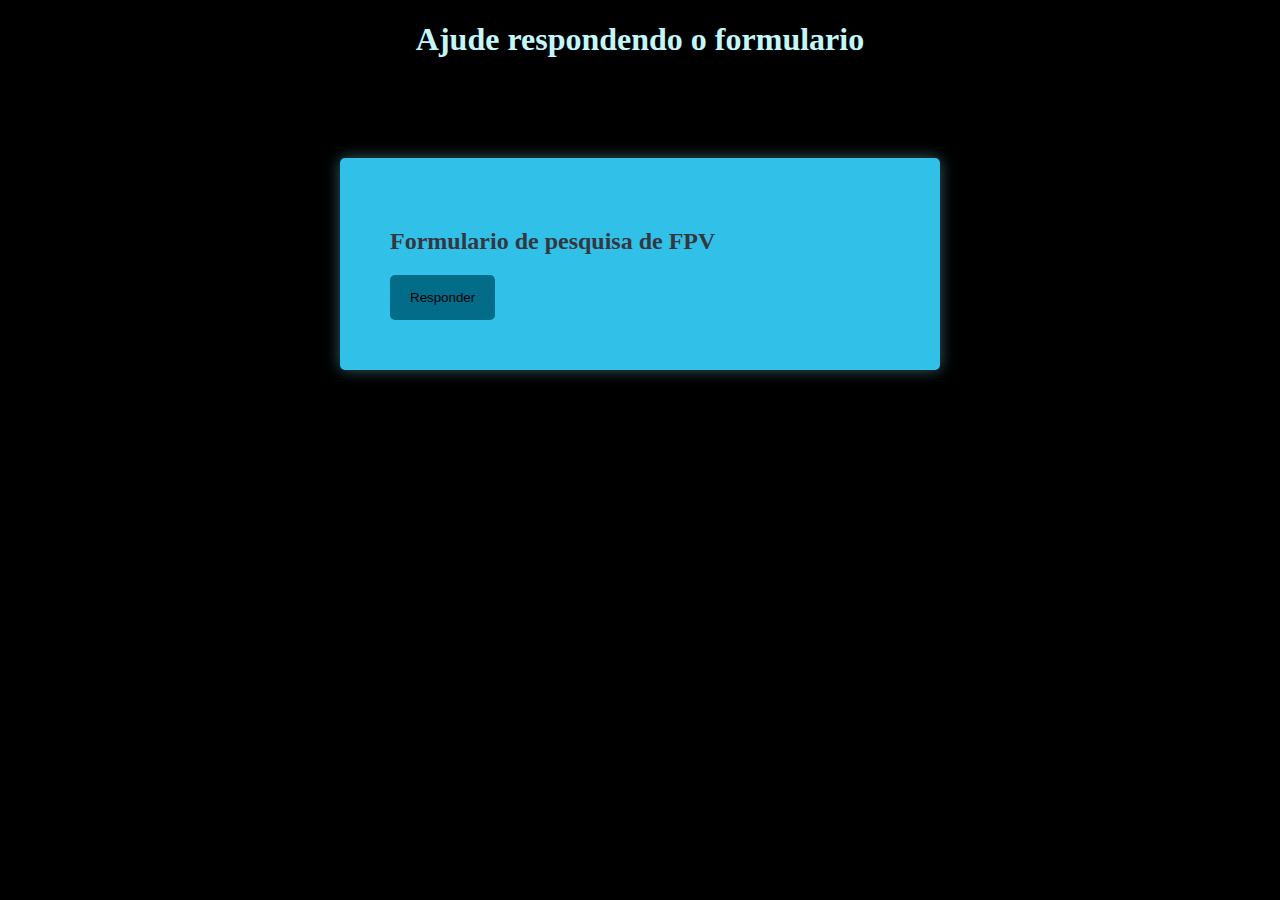
<file: atividade-03/index.html>
<!DOCTYPE html>
<html>

<head>
    <meta charset="UTF-8">
    <title>Document</title>
    <link rel="stylesheet" href="./style.css">
</head>



<body>

    <h1 align="center">Ajude respondendo o formulario</h1>

    <div class="pag-init">
        <h2>Formulario de pesquisa de FPV</h2>
        <button><a href="./form.html" target="_blank">Responder</a>
    </div>


</body>

</html>
</file>
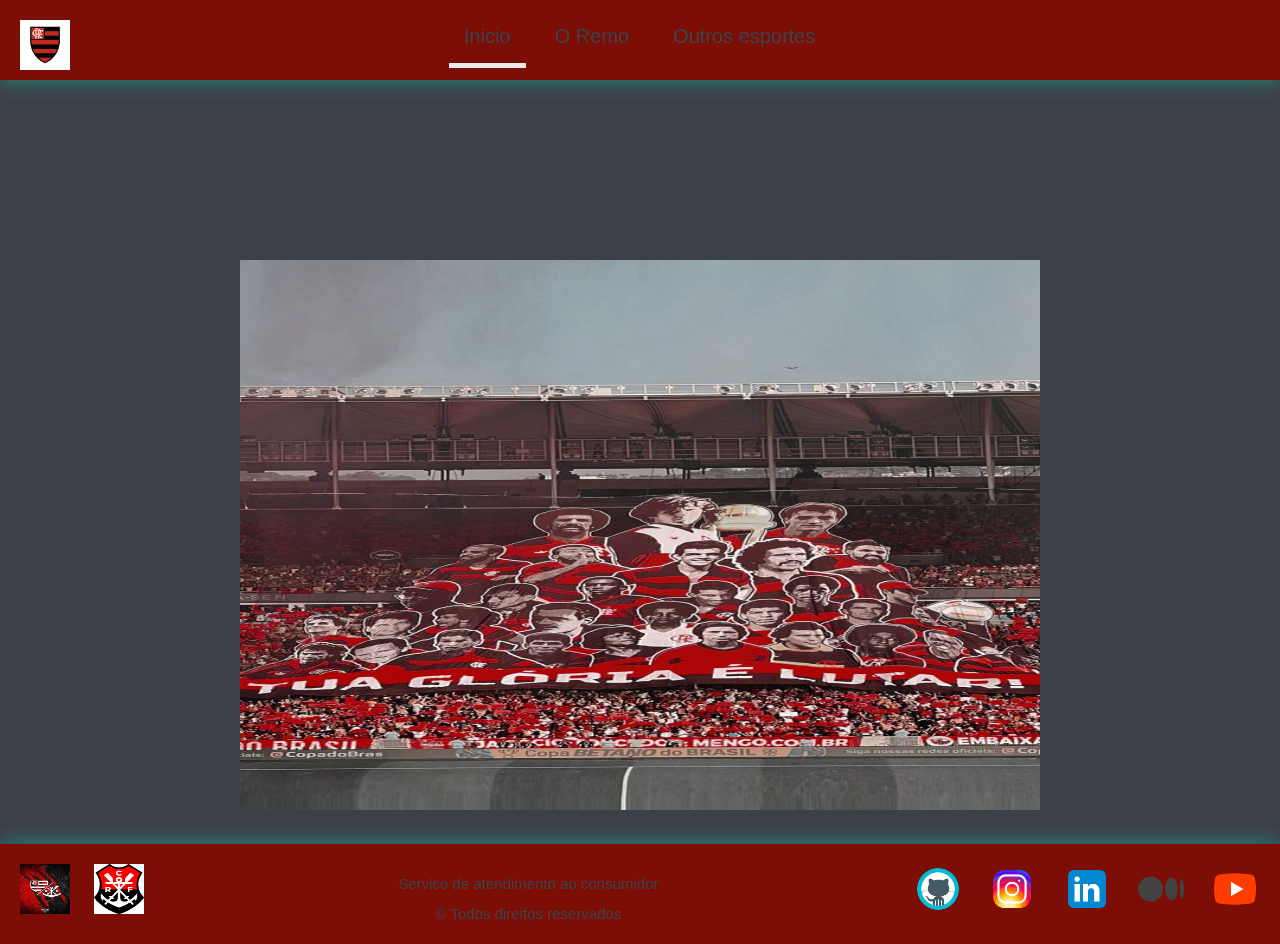
<file: atividade-05/index.html>
<!DOCTYPE html>
<html lang="en">

<head>
    <meta charset="UTF-8">
    <title>Atividade-05</title>
    <link rel="stylesheet" href="./style.css">
</head>

<body>
    <nav id="menu">
        <div id="logo-menu">
            <img src="img/Logo fla.jpg" alt="">
        </div>
        <ul>
            <li><a id="menu-ativo" href="./index.html">Inicio</a></li>
            <li><a href="./dji.html">O Remo</a></li>
            <li><a href="./beta-flight.html">Outros esportes</a></li>
        </ul>
    </nav>

    <div id="maintenance-image">
        <img src="./img/Idolos mosaico.jpg" alt="Imagem de manutenção">
    </div>

    <footer class="rodape">

        <div class="flex-container">
            <div>
                <a href="./beta-flight.html"><img src="img/Flamengo.jpg" alt=""></a> 
                <a href="./dji.html"><img src="img/Clube de Regatas do Flamengo.jpg" alt=""></a>
            </div>
            <div id="footer-meio">

                <p> Servico de atendimento ao consumidor</p>
                <span> &copy; Todos direitos reservados </span>

            </div>
            <div>
                <a href="https://github.com/" target="_blank"><img src="img/icon/icons-github.png" alt=""></a></li>
                <a href="https://www.instagram.com/ target=" target="_blank"><img src="img/icon/icons-instagram.png" alt=""></a>
                <a href="https://br.linkedin.com/" target="_blank"><img src="img/icon/icons-linkedin.png" alt=""></a>
                <a href="https://medium.com/" target="_blank"><img src="img/icon/icons-medium.png" alt=""></a></li>
                <a href="https://youtube.com/" target="_blank"><img src="img/icon/icons-youtube.png" alt=""></a>
            </div>
        </div>
    </footer>

</body>

</html>
</file>
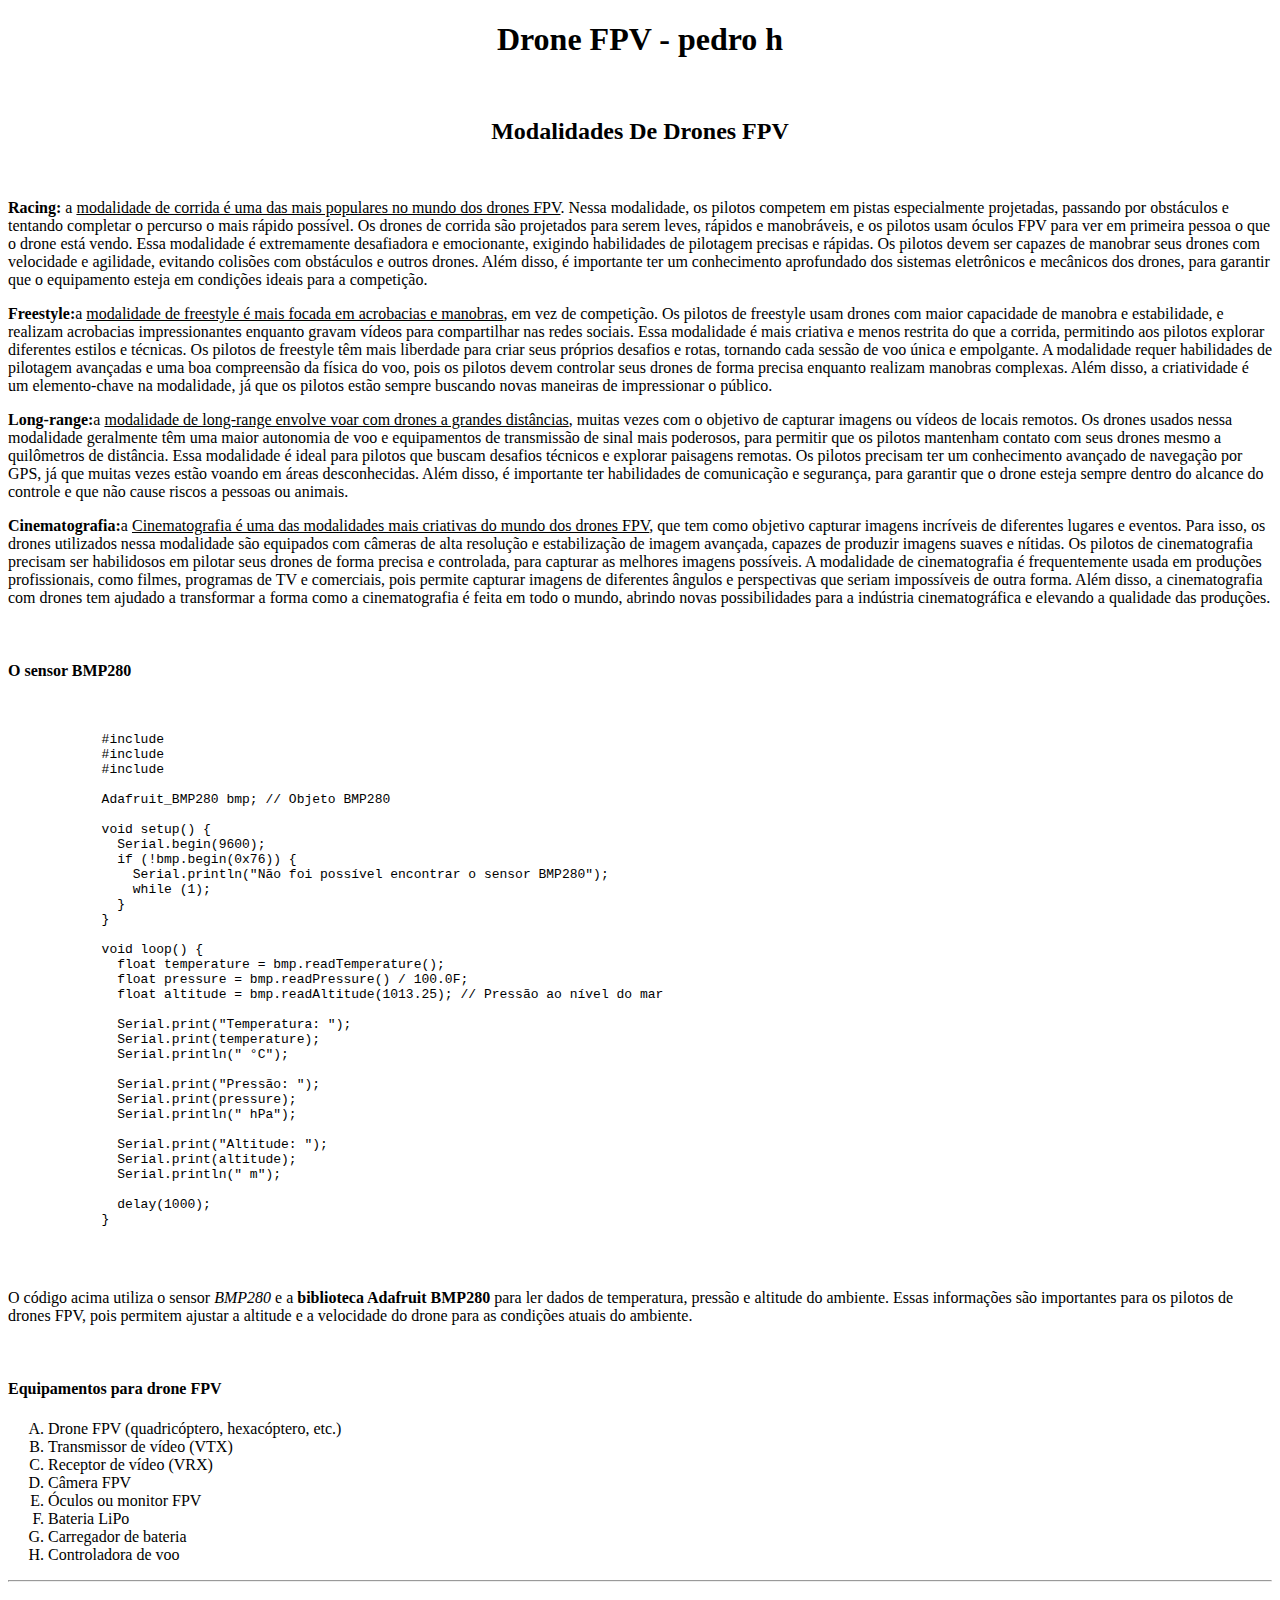
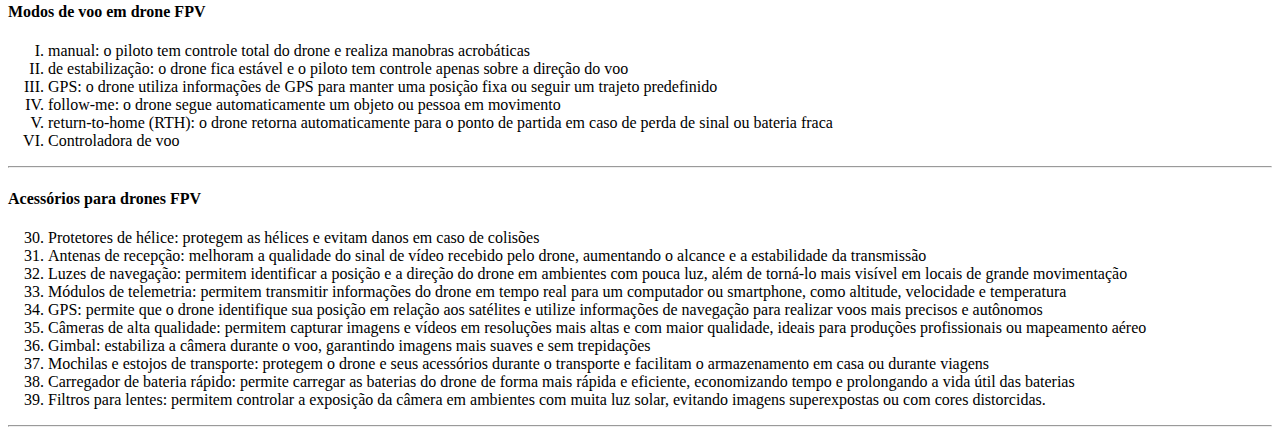
<file: atividade-01/atividade-01/index.html>
<!DOCTYPE html>
<html>

<head>
    <meta charset="UTF-8">
    <title>Drone FPV</title>
</head>

<body>
    <!-- títulos  -->
    <h1 align="center">Drone FPV - pedro h</h1>
    <br />
    <!-- títulos  -->
    <h2 align="center">Modalidades De Drones FPV</h2>
    <br />
    <!-- O conteúdo do parágrafo e sobre a modalidade Racing -->
    <p><b>Racing:</b> a <u>modalidade de corrida é uma das mais populares no mundo dos drones FPV</u>. Nessa modalidade,
        os
        pilotos competem em pistas especialmente projetadas, passando por obstáculos e tentando completar o percurso o
        mais rápido possível. Os drones de corrida são projetados para serem leves, rápidos e manobráveis, e os pilotos
        usam óculos FPV para ver em primeira pessoa o que o drone está vendo. Essa modalidade é extremamente desafiadora
        e emocionante, exigindo habilidades de pilotagem precisas e rápidas. Os pilotos devem ser capazes de manobrar
        seus drones com velocidade e agilidade, evitando colisões com obstáculos e outros drones. Além disso, é
        importante ter um conhecimento aprofundado dos sistemas eletrônicos e mecânicos dos drones, para garantir que o
        equipamento esteja em condições ideais para a competição.</p>
    <!-- O conteúdo do parágrafo e sobre a modalidade freeetyle -->
    <p><b>Freestyle:</b>a <u>modalidade de freestyle é mais focada em acrobacias e manobras</u>, em vez de competição.
        Os
        pilotos de freestyle usam drones com maior capacidade de manobra e estabilidade, e realizam acrobacias
        impressionantes enquanto gravam vídeos para compartilhar nas redes sociais. Essa modalidade é mais criativa e
        menos restrita do que a corrida, permitindo aos pilotos explorar diferentes estilos e técnicas. Os pilotos de
        freestyle têm mais liberdade para criar seus próprios desafios e rotas, tornando cada sessão de voo única e
        empolgante. A modalidade requer habilidades de pilotagem avançadas e uma boa compreensão da física do voo, pois
        os pilotos devem controlar seus drones de forma precisa enquanto realizam manobras complexas. Além disso, a
        criatividade é um elemento-chave na modalidade, já que os pilotos estão sempre buscando novas maneiras de
        impressionar o público.</p>
    <!-- O conteúdo do parágrafo e sobre a modalidade long-range -->
    <p><b>Long-range:</b>a <u>modalidade de long-range envolve voar com drones a grandes distâncias</u>, muitas vezes
        com o
        objetivo de capturar imagens ou vídeos de locais remotos. Os drones usados nessa modalidade geralmente têm uma
        maior autonomia de voo e equipamentos de transmissão de sinal mais poderosos, para permitir que os pilotos
        mantenham contato com seus drones mesmo a quilômetros de distância. Essa modalidade é ideal para pilotos que
        buscam desafios técnicos e explorar paisagens remotas. Os pilotos precisam ter um conhecimento avançado de
        navegação por GPS, já que muitas vezes estão voando em áreas desconhecidas. Além disso, é importante ter
        habilidades de comunicação e segurança, para garantir que o drone esteja sempre dentro do alcance do controle e
        que não cause riscos a pessoas ou animais.</p>
    <!-- O conteúdo do parágrafo e sobre a modalidade cenematografia -->
    <p><b>Cinematografia:</b>a <u>Cinematografia é uma das modalidades mais criativas do mundo dos drones FPV</u>, que
        tem como
        objetivo capturar imagens incríveis de diferentes lugares e eventos. Para isso, os drones utilizados nessa
        modalidade são equipados com câmeras de alta resolução e estabilização de imagem avançada, capazes de produzir
        imagens suaves e nítidas. Os pilotos de cinematografia precisam ser habilidosos em pilotar seus drones de forma
        precisa e controlada, para capturar as melhores imagens possíveis. A modalidade de cinematografia é
        frequentemente usada em produções profissionais, como filmes, programas de TV e comerciais, pois permite
        capturar imagens de diferentes ângulos e perspectivas que seriam impossíveis de outra forma. Além disso, a
        cinematografia com drones tem ajudado a transformar a forma como a cinematografia é feita em todo o mundo,
        abrindo novas possibilidades para a indústria cinematográfica e elevando a qualidade das produções.</p>

    <br />
    <!-- títulos  -->
    <h4>O sensor BMP280</h4>
    <br />
    <!-- exibir o codigo em texto puro -->
    <pre>
            #include <Wire.h>
            #include <SPI.h>
            #include <Adafruit_BMP280.h>
            
            Adafruit_BMP280 bmp; // Objeto BMP280
            
            void setup() {
              Serial.begin(9600);
              if (!bmp.begin(0x76)) {
                Serial.println("Não foi possível encontrar o sensor BMP280");
                while (1);
              }
            }
            
            void loop() {
              float temperature = bmp.readTemperature();
              float pressure = bmp.readPressure() / 100.0F;
              float altitude = bmp.readAltitude(1013.25); // Pressão ao nível do mar
            
              Serial.print("Temperatura: ");
              Serial.print(temperature);
              Serial.println(" °C");
            
              Serial.print("Pressão: ");
              Serial.print(pressure);
              Serial.println(" hPa");
            
              Serial.print("Altitude: ");
              Serial.print(altitude);
              Serial.println(" m");
            
              delay(1000);
            }            
    </pre>
    <br />
    <!-- parágrafo -->
    <p>O código acima utiliza o sensor <i>BMP280</i> e a <b>biblioteca Adafruit BMP280</b> para ler dados de
        temperatura, pressão e altitude do ambiente. Essas informações são importantes para os pilotos de drones FPV,
        pois permitem ajustar a altitude e a velocidade do drone para as condições atuais do ambiente.</p>
    <br />

    <!-- Título -->
    <h4>Equipamentos para drone FPV</h4>

    <!-- listas -->
    <ol type="A">
        <li>Drone FPV (quadricóptero, hexacóptero, etc.)</li>
        <li>Transmissor de vídeo (VTX)</li>
        <li>Receptor de vídeo (VRX)</li>
        <li>Câmera FPV</li>
        <li>Óculos ou monitor FPV</li>
        <li>Bateria LiPo</li>
        <li>Carregador de bateria</li>
        <li>Controladora de voo</li>


    </ol>

    <!-- linha de separação -->
    <hr />

    <h4>Modos de voo em drone FPV</h4>

    <ol type="I">
        <li>manual: o piloto tem controle total do drone e realiza manobras acrobáticas</li>
        <li>de estabilização: o drone fica estável e o piloto tem controle apenas sobre a direção do voo</li>
        <li>GPS: o drone utiliza informações de GPS para manter uma posição fixa ou seguir um trajeto predefinido</li>
        <li>follow-me: o drone segue automaticamente um objeto ou pessoa em movimento</li>
        <li>return-to-home (RTH): o drone retorna automaticamente para o ponto de partida em caso de perda de sinal ou
            bateria fraca</li>
        <li>Controladora de voo</li>

    </ol>
    <hr />

    <h4>Acessórios para drones FPV</h4>
    <ol type="1" start="30">
        <li>Protetores de hélice: protegem as hélices e evitam danos em caso de colisões</li>
        <li>Antenas de recepção: melhoram a qualidade do sinal de vídeo recebido pelo drone, aumentando o alcance e a
            estabilidade da transmissão</li>
        <li>Luzes de navegação: permitem identificar a posição e a direção do drone em ambientes com pouca luz, além de
            torná-lo mais visível em locais de grande movimentação</li>
        <li>Módulos de telemetria: permitem transmitir informações do drone em tempo real para um computador ou
            smartphone, como altitude, velocidade e temperatura</li>
        <li>GPS: permite que o drone identifique sua posição em relação aos satélites e utilize informações de navegação
            para realizar voos mais precisos e autônomos</li>
        <li>Câmeras de alta qualidade: permitem capturar imagens e vídeos em resoluções mais altas e com maior
            qualidade, ideais para produções profissionais ou mapeamento aéreo</li>
        <li>Gimbal: estabiliza a câmera durante o voo, garantindo imagens mais suaves e sem trepidações</li>
        <li>Mochilas e estojos de transporte: protegem o drone e seus acessórios durante o transporte e facilitam o
            armazenamento em casa ou durante viagens</li>
        <li>Carregador de bateria rápido: permite carregar as baterias do drone de forma mais rápida e eficiente,
            economizando tempo e prolongando a vida útil das baterias</li>
        <li>Filtros para lentes: permitem controlar a exposição da câmera em ambientes com muita luz solar, evitando
            imagens superexpostas ou com cores distorcidas.</li>
    </ol>
    <hr />


</body>

</html>
</file>
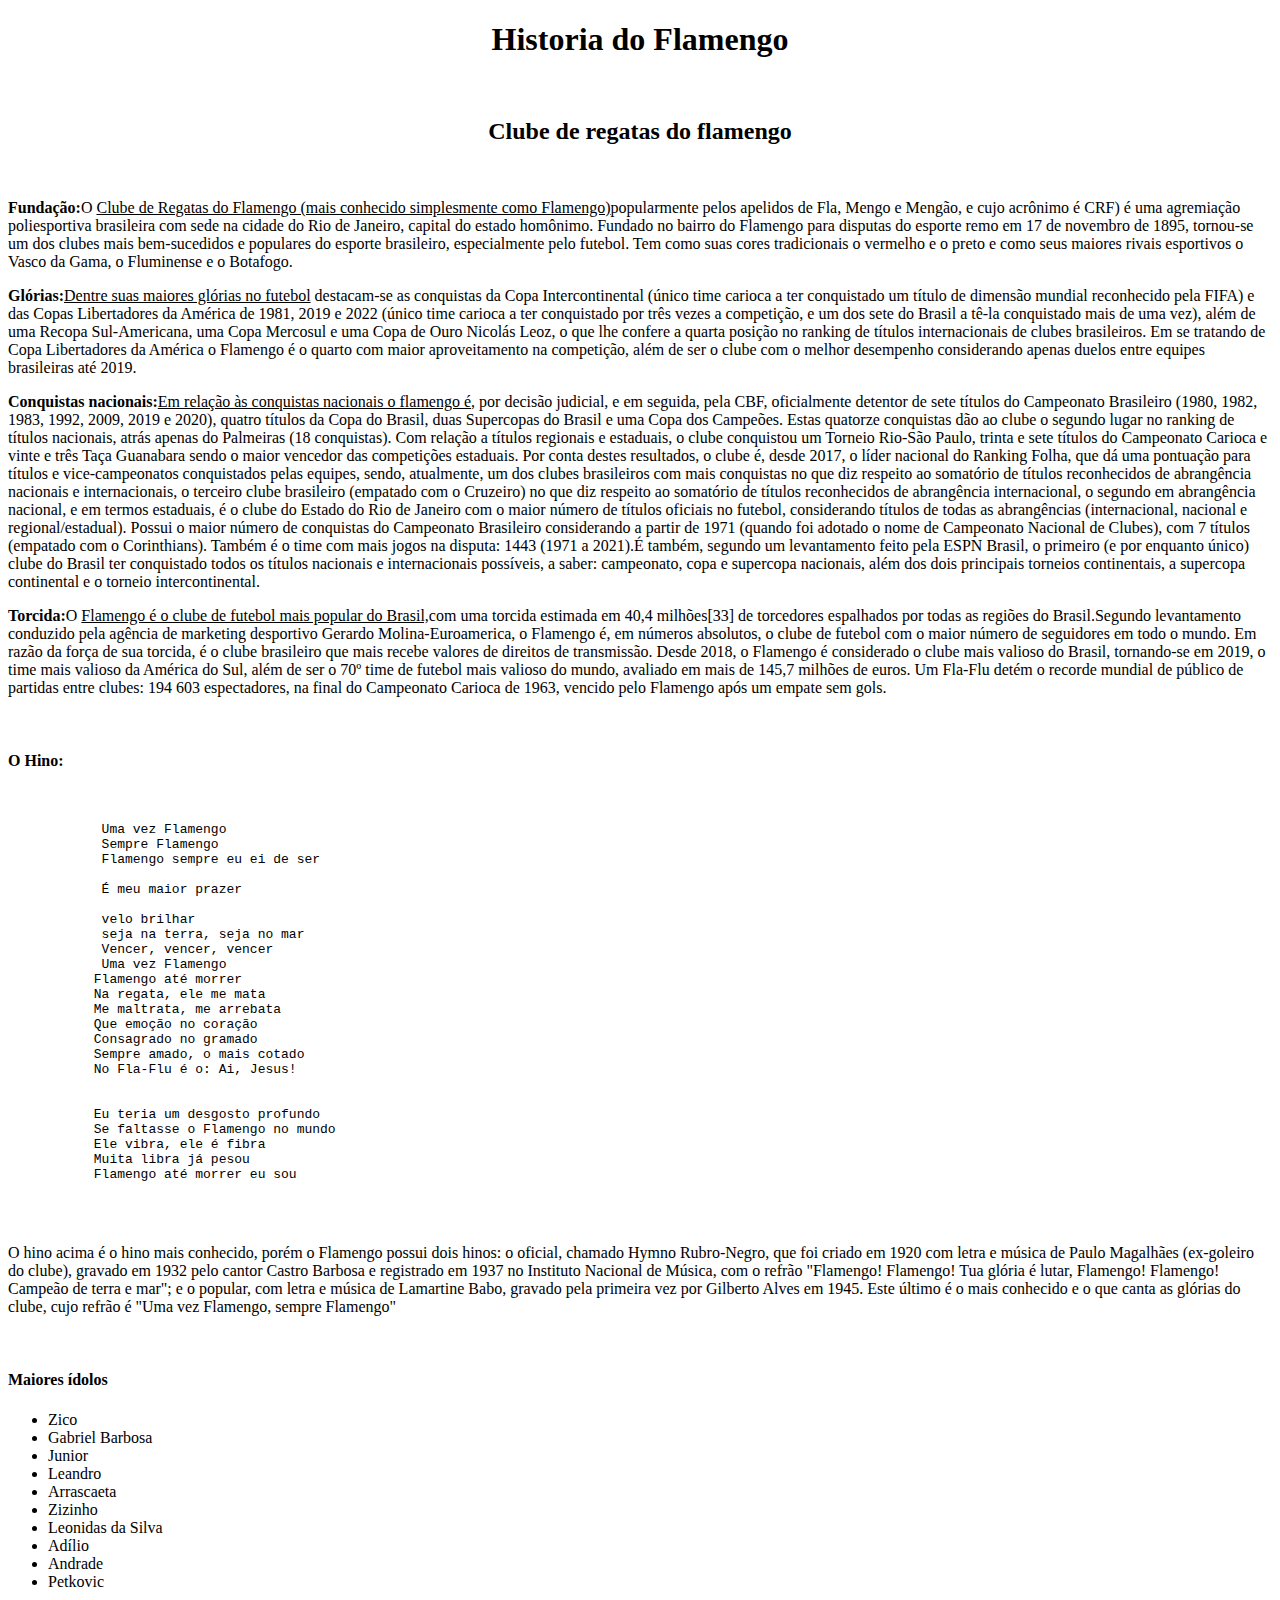
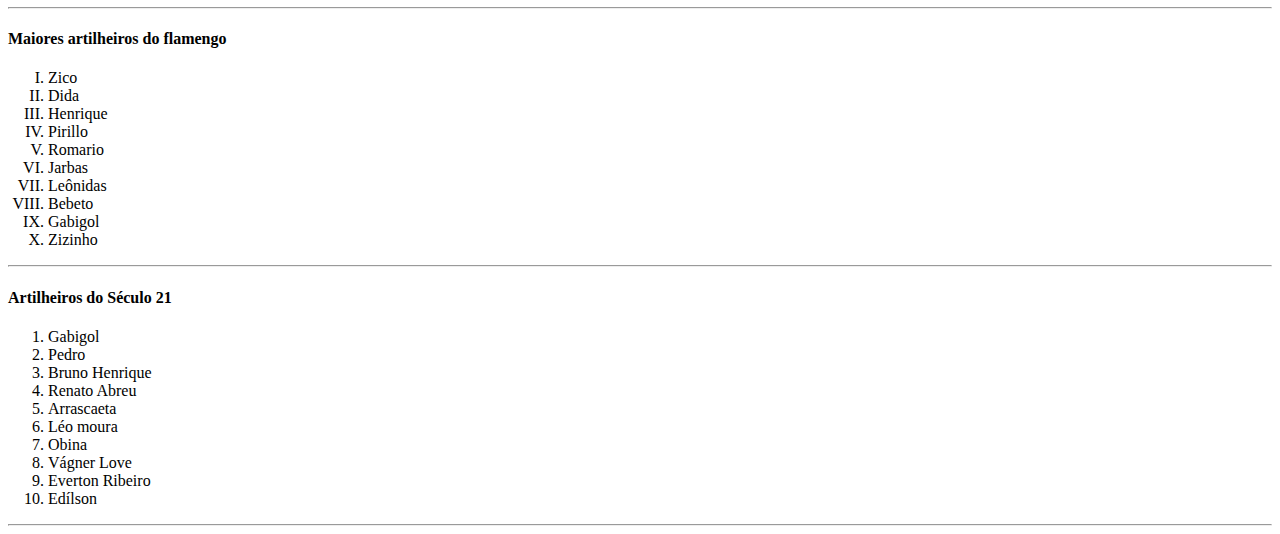
<file: atividade-01/atividade-01/atividade-01/index.html>
<!DOCTYPE html>
<html>

<head>
    <meta charset="UTF-8">
    <title>site do mengo</title>
</head>

<body>
    <!-- títulos  -->
    <h1 align="center">Historia do Flamengo </h1>
    <br />
    <!-- títulos  -->
    <h2 align="center">Clube de regatas do flamengo </h2>
    <br />
    <!-- O conteúdo do parágrafo e sobre a modalidade Racing -->
    <p><b>Fundação:</b>O <u>Clube de Regatas do Flamengo (mais conhecido simplesmente como Flamengo)</u>popularmente 
        pelos apelidos de Fla, Mengo e Mengão, e cujo acrônimo é CRF) é uma agremiação poliesportiva brasileira com
         sede na cidade do Rio de Janeiro, capital do estado homônimo. Fundado no bairro do Flamengo para disputas
          do esporte remo em 17 de novembro de 1895, tornou-se um dos clubes mais bem-sucedidos e populares
           do esporte brasileiro, especialmente pelo futebol. Tem como suas cores tradicionais o vermelho e o preto
            e como seus maiores rivais esportivos o Vasco da Gama, o Fluminense e o Botafogo.</p>
    <!-- O conteúdo do parágrafo e sobre a modalidade freeetyle -->
    <p><b>Glórias:</b><u>Dentre suas maiores glórias no futebol</u> destacam-se as conquistas da Copa Intercontinental
         (único time carioca a ter conquistado um título de dimensão mundial reconhecido pela FIFA)
          e das Copas Libertadores da América de 1981, 2019 e 2022 (único time carioca a ter conquistado
          por três vezes a competição, e um dos sete do Brasil a tê-la conquistado mais de uma vez), além de uma
           Recopa Sul-Americana, uma Copa Mercosul e uma Copa de Ouro Nicolás Leoz, o que lhe confere a quarta
            posição no ranking de títulos internacionais de clubes brasileiros. Em se tratando de Copa Libertadores
             da América o Flamengo é o quarto com maior aproveitamento na competição, além de ser o clube com o
              melhor desempenho considerando apenas duelos entre equipes brasileiras até 2019.</p>
    <!-- O conteúdo do parágrafo e sobre a modalidade long-range -->
    <p><b>Conquistas nacionais:</b><u>Em relação às conquistas nacionais o flamengo é</u>, por decisão
         judicial, e em seguida, pela CBF, oficialmente detentor de sete títulos do Campeonato Brasileiro
         (1980, 1982, 1983, 1992, 2009, 2019 e 2020), quatro títulos da Copa do Brasil, duas Supercopas do 
         Brasil e uma Copa dos Campeões. Estas quatorze conquistas dão ao clube o segundo lugar no ranking 
         de títulos nacionais, atrás apenas do Palmeiras (18 conquistas). Com relação a títulos regionais
         e estaduais, o clube conquistou um Torneio Rio-São Paulo, trinta e sete títulos do Campeonato 
         Carioca e vinte e três Taça Guanabara sendo o maior vencedor das competições estaduais. 
         Por conta destes resultados, o clube é, desde 2017, o líder nacional do Ranking Folha, que 
         dá uma pontuação para títulos e vice-campeonatos conquistados pelas equipes, sendo, atualmente,
         um dos clubes brasileiros com mais conquistas no que diz respeito ao somatório de títulos 
         reconhecidos de abrangência nacionais e internacionais, o terceiro clube brasileiro 
         (empatado com o Cruzeiro) no que diz respeito ao somatório de títulos reconhecidos de abrangência
         internacional, o segundo em abrangência nacional, e em termos estaduais, é o clube do Estado
         do Rio de Janeiro com o maior número de títulos oficiais no futebol, considerando títulos de
         todas as abrangências (internacional, nacional e regional/estadual). Possui o maior número de 
         conquistas do Campeonato Brasileiro considerando a partir de 1971 (quando foi adotado o nome de 
         Campeonato Nacional de Clubes), com 7 títulos (empatado com o Corinthians). Também
         é o time com mais jogos na disputa: 1443 (1971 a 2021).É também, segundo um levantamento
         feito pela ESPN Brasil, o primeiro (e por enquanto único) clube do Brasil ter conquistado 
         todos os títulos nacionais e internacionais possíveis, a saber: campeonato, copa e supercopa 
         nacionais, além dos dois principais torneios continentais, a supercopa continental e o torneio 
         intercontinental.</p>
    <!-- O conteúdo do parágrafo e sobre a modalidade cenematografia -->
    <p><b>Torcida:</b>O <u>Flamengo é o clube de futebol mais popular do Brasil,</u>com uma torcida estimada 
         em 40,4 milhões[33] de torcedores espalhados por todas as regiões do Brasil.Segundo levantamento 
         conduzido pela agência de marketing desportivo Gerardo Molina-Euroamerica, o Flamengo é, em números
         absolutos, o clube de futebol com o maior número de seguidores em todo o mundo. Em razão da
         força de sua torcida, é o clube brasileiro que mais recebe valores de direitos de transmissão. 
         Desde 2018, o Flamengo é considerado o clube mais valioso do Brasil, tornando-se em 2019, o time
         mais valioso da América do Sul, além de ser o 70º time de futebol mais valioso do mundo, avaliado
         em mais de 145,7 milhões de euros. Um Fla-Flu detém o recorde mundial de público de partidas entre
         clubes: 194 603 espectadores, na final do Campeonato Carioca de 1963, vencido pelo Flamengo após
         um empate sem gols.</p>

    <br />
    <!-- títulos  -->
    <h4> O Hino:</h4>
    <br />
    <!-- exibir o Hino em texto puro -->
    <pre>
            Uma vez Flamengo<Wire.h>
            Sempre Flamengo <SPI.h>
            Flamengo sempre eu ei de ser<Adafruit_BMP280.h>
            
            É meu maior prazer
            
            velo brilhar
            seja na terra, seja no mar
            Vencer, vencer, vencer
            Uma vez Flamengo
           Flamengo até morrer
           Na regata, ele me mata
           Me maltrata, me arrebata
           Que emoção no coração
           Consagrado no gramado
           Sempre amado, o mais cotado
           No Fla-Flu é o: Ai, Jesus!
        
            
           Eu teria um desgosto profundo
           Se faltasse o Flamengo no mundo
           Ele vibra, ele é fibra
           Muita libra já pesou
           Flamengo até morrer eu sou
            </pre>
    <br />
    <!-- parágrafo -->
    <p>O hino acima é o hino mais conhecido, porém o Flamengo possui dois hinos: o oficial, chamado Hymno 
         Rubro-Negro, que foi criado em 1920 com letra e música de Paulo Magalhães (ex-goleiro do clube),
         gravado em 1932 pelo cantor Castro Barbosa e registrado em 1937 no Instituto Nacional de Música, 
         com o refrão "Flamengo! Flamengo! Tua glória é lutar, Flamengo! Flamengo! Campeão de terra e mar"; 
         e o popular, com letra e música de Lamartine Babo, gravado pela primeira vez por Gilberto Alves em 
         1945. Este último é o mais conhecido e o que canta as glórias do clube, cujo refrão é "Uma vez 
         Flamengo, sempre Flamengo"</p>
    <br />

    <!-- Título -->
    <h4>Maiores ídolos</h4>

    <!-- listas -->
    <ul type="A">
        <li>Zico</li>
        <li>Gabriel Barbosa</li>
        <li>Junior</li>
        <li>Leandro</li>
        <li>Arrascaeta</li>
        <li>Zizinho</li>
        <li> Leonidas da Silva</li>
        <li>Adílio</li>
        <li>Andrade</li>
        <li>Petkovic</li>


    </ul>

    <!-- linha de separação -->
    <hr />

    <h4>Maiores artilheiros do flamengo</h4>

    <ol type="I">
        <li>Zico</li>
        <li>Dida</li>
        <li>Henrique</li>
        <li>Pirillo</li>
        <li>Romario</li>
        <li>Jarbas</li>
        <li>Leônidas</li>
        <li>Bebeto</li>
        <li>Gabigol</li>
        <li>Zizinho</li>
    </ol>
    <hr />

    <h4>Artilheiros do Século 21</h4>
    <ol type="1" start="01">
        <li>Gabigol</li>
        <li>Pedro</li>
        <li>Bruno Henrique</li>
        <li>Renato Abreu</li>
        <li>Arrascaeta</li>
        <li>Léo moura</li>
        <li>Obina</li>
        <li>Vágner Love</li>
        <li>Everton Ribeiro</li>
        <li>Edílson</li>
    </ol>
    <hr />


</body>

</html>
</file>
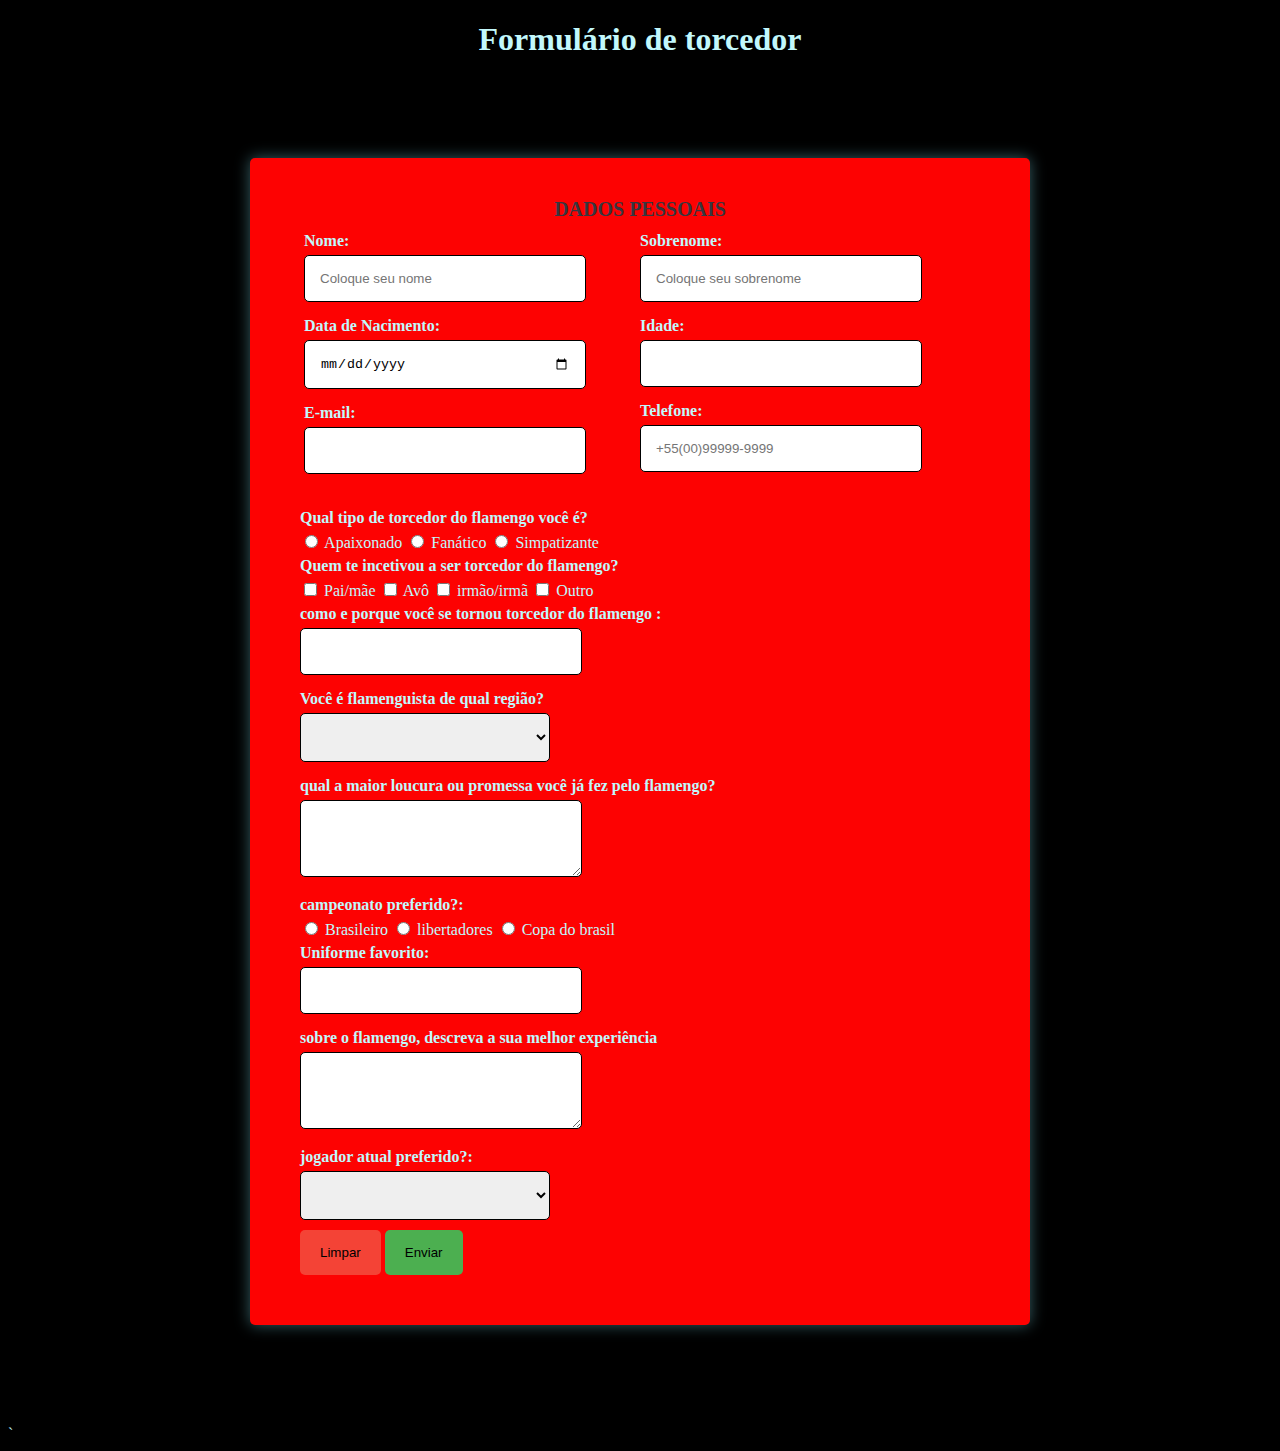
<file: atividade-03/form.html>
<!DOCTYPE html>
<html>

<head>
    <meta charset="UTF-8">
    <title>Document</title>
    <link rel="stylesheet" href="./style.css">
</head>



<body>
    <h1 align="center">Formulário de torcedor</h1>

    <form class="form-fpv" action="scrip.sql" method="post">


        <fieldset class="container">
            <legend align="center">Dados Pessoais</legend>

            <div>
                <label>Nome: </label>
                <input type="text" name="Nome" placeholder="Coloque seu nome">
                <label>Data de Nacimento: </label>
                <input type="date" name="DataNasc">
                <label>E-mail: </label>
                <input type="email" name="email">

            </div>

            <div>
                <label>Sobrenome: </label>
                <input type="text" name="Sobrenome" placeholder="Coloque seu sobrenome">
                <label>Idade: </label>
                <input type="number" name="number" minlength="1">
                <label>Telefone: </label>
                <input type="tel" name="tel" placeholder="+55(00)99999-9999" maxlength="17">
            </div>
        </fieldset>

        <div class="question">
            <p>Qual tipo de torcedor do flamengo você é?</p>
            <input type="radio" name="nivel" id="1"> Apaixonado
            <input type="radio" name="nivel" id="2"> Fanático
            <input type="radio" name="nivel" id="3"> Simpatizante

            <p>Quem te incetivou a ser torcedor do flamengo?</p>
            <input type="checkbox" name="incentivo" id="1"> Pai/mãe
            <input type="checkbox" name="incentivo" id="2"> Avô
            <input type="checkbox" name="incentivo" id="3"> irmão/irmã
            <input type="checkbox" name="incentivo" id="4"> Outro

            <p for="torcedor-flamengo">como e porque você se tornou torcedor do flamengo :</p>
            <input type="text" id="hist-flamengo" name="hist-flamengo"><br>

            <p>Você é flamenguista de qual região?</p>
            <select name="top-região" id="">
                <option value=""></option>
                <option value="Sul">Sul</option>
                <option value="Sudeste">Sudeste</option>
                <option value="Norte">Norte </option>
                <option value="Nordeste">Nordeste </option>
                <option value="Centro-oeste">Centro-oeste</option>
                <option value="Outro">Outro</option>
               
            </select>

            <p>qual a maior loucura ou promessa você já fez pelo flamengo?</p>
                <textarea name="proposito" id="" cols="30" rows="3"></textarea>
            </p>

            <p> campeonato preferido?:</p>
            <input type="radio" id="camp-brasileiro" name="camp-preferido" value="Brasileiro"> Brasileiro
            <input type="radio" id="copa-libertadores" name="camp-preferido" value="libertadores"> libertadores
            <input type="radio" id="copa-brasil" name="camp-preferido" value="copa do brasil"> Copa do brasil

            <p>Uniforme favorito:</p>
            <input type="text" id="unif-fav" name="unif-fav"><br>

            <p> sobre o flamengo, descreva a sua melhor experiência </p>
                <textarea name="experiencia" id="" cols="30" rows="3"></textarea>
            
           
            <p>jogador atual preferido?:</p>
            <select id="fpv-channel" name="fpv-channel">
                <option value=""></option>
                <option value="Gabriel B.">Gabriel B.</option>
                <option value="Arrascaeta">Arrascaeta</option>
                <option value="Bruno H.">Bruno H.</option>
                <option value="De la cruz">De la cruz</option>
                <option value="Everton Cebolinha">Everton Cebolinha</option>
                <option value="E. Pulgar">E. Pulgar</option>
                <option value="Pedro">Pedro</option>
                <option value="Outro">Outro</option>
            </select><br>

            

            <!-- Botões -->
            <input type="reset" value="Limpar" name="limpar">
            <input type="submit" value="Enviar" name="Enviar">
        </div>
    </form>

</body>`

</html>
</file>
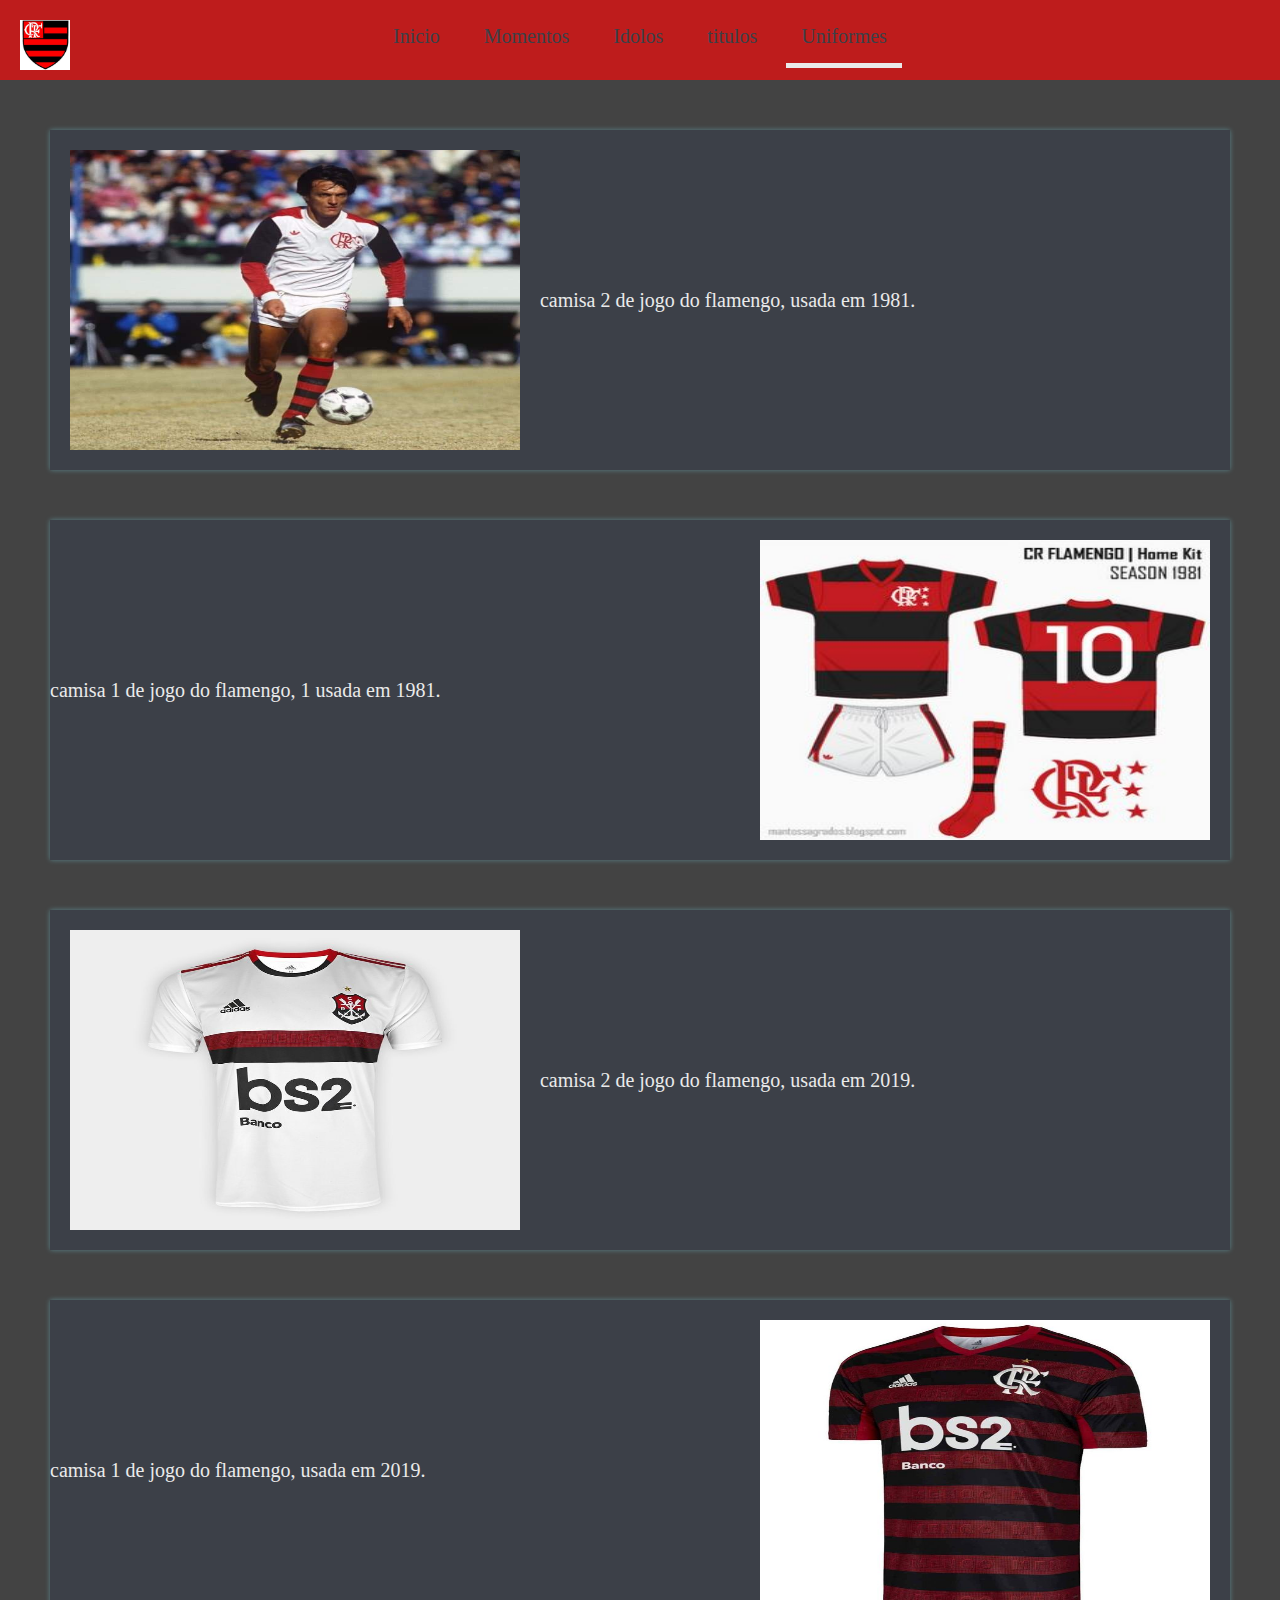
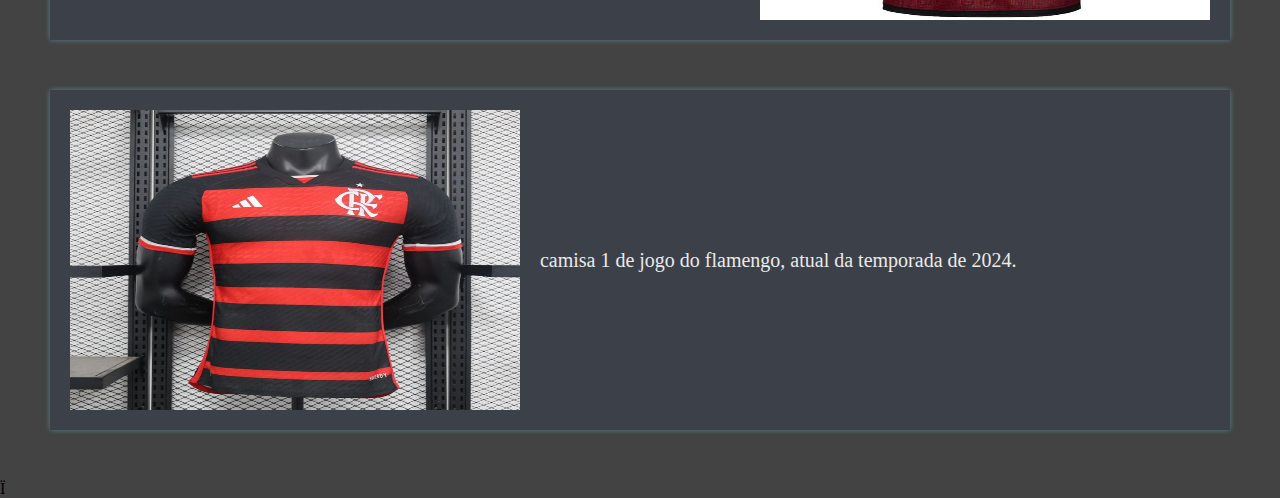
<file: atividade-04/cinematografia.html>
<!DOCTYPE html>
<html lang="en">
<head>
    <meta charset="UTF-8">
    <title>Atividade-04</title>
    <link rel="stylesheet" href="./style.css">
</head>
<body class="cor2">
    <nav id="menu">
        <div id="logo-menu">
            <img src="img/Logo flamengo.jpg" alt="">
        </div>
        <ul>
            <li><a href="./index.html">Inicio</a></li>
            <li><a href="./racing.html">Momentos</a></li>
            <li><a href="./freestyle.html">Idolos</a></li>
            <li><a href="./long-range.html">titulos</a></li>
            <li><a id="menu-ativo" href="./cinematografia.html">Uniformes</a></li>
        </ul>
    </nav>
    
    <div class="artigo">
        <figure>
            <img src="./img/Leandro.jpg" alt="">
            <figcaption>
               camisa 2 de jogo do flamengo, usada em 1981.
            </figcaption>
        </figure>
        <figure>
            <figcaption>
               camisa 1 de jogo do flamengo, 1 usada em 1981.
            </figcaption>
            <img src="./img/Manto 1 1981.jpg" alt="">
        </figure>
        <figure>
            <img src="./img/Manto 2 2019.jpg" alt="">
            <figcaption>
                camisa 2 de jogo do flamengo, usada em 2019.
            </figcaption>
        </figure>
        <figure>
            <figcaption>
                camisa 1 de jogo do flamengo, usada em 2019.
            </figcaption>
            <img src="./img/Manto 1 2019.jpg" alt="">
        </figure>
        <figure>
            <img src="./img/Manto 1 2024.jpg" alt="">
            <figcaption>
                  camisa 1 de jogo do flamengo, atual da temporada de 2024.
            
            </figcaption>
        </figure>

    </div>Ï
</body>
</html>
</file>
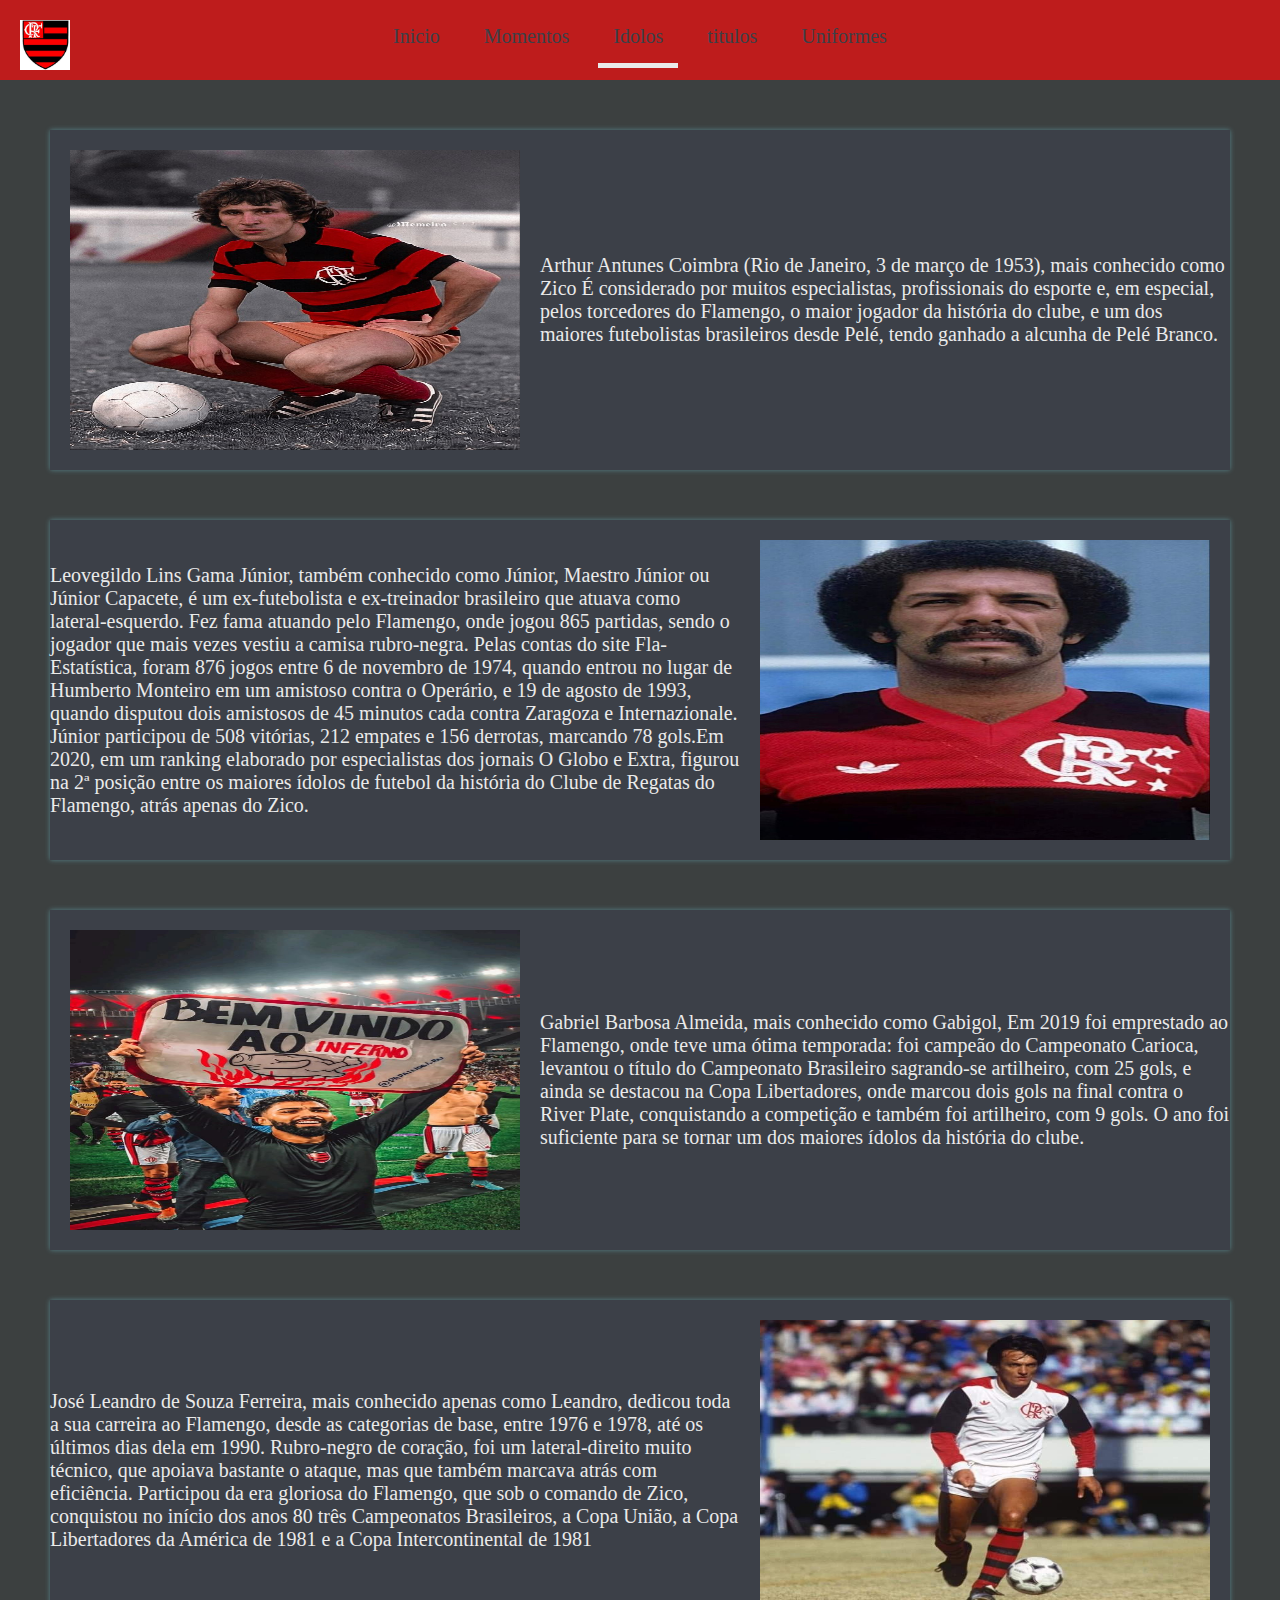
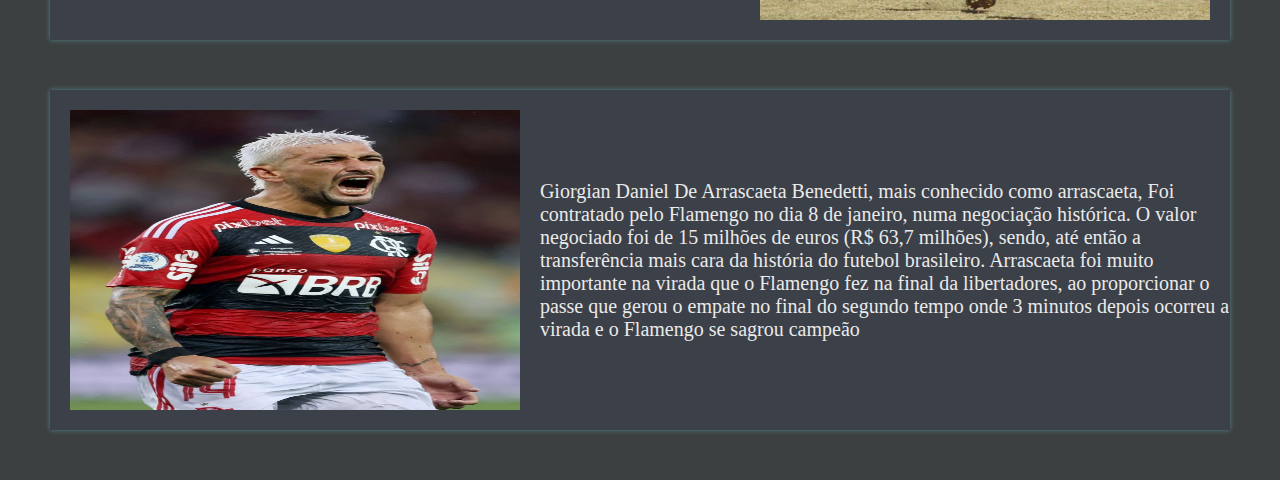
<file: atividade-04/freestyle.html>
<!DOCTYPE html>
<html lang="en">

<head>
    <meta charset="UTF-8">
    <title>Atividade-04</title>
    <link rel="stylesheet" href="./style.css">
</head>

<body class="cor1">
    <nav id="menu">
        <div id="logo-menu">
            <img src="img/Logo flamengo.jpg" alt="">
        </div>
        <ul>
            <li><a href="./index.html">Inicio</a></li>
            <li><a href="./racing.html">Momentos</a></li>
            <li><a id="menu-ativo" href="./freestyle.html">Idolos</a></li>
            <li><a href="./long-range.html">titulos</a></li>
            <li><a href="./cinematografia.html">Uniformes</a></li>
        </ul>
    </nav>

    <div class="artigo">
        <figure>
            <img src="./img/Zico ❤️🖤.jpg" alt="">
            <figcaption>
                Arthur Antunes Coimbra (Rio de Janeiro, 3 de março de 1953), mais conhecido como Zico  É considerado 
                por muitos especialistas, profissionais do esporte e, em especial, pelos torcedores do Flamengo, 
                o maior jogador da história do clube, e um dos maiores futebolistas brasileiros desde Pelé, tendo ganhado
               a alcunha de Pelé Branco.
            </figcaption>
        </figure>
        <figure>
            <figcaption>
                Leovegildo Lins Gama Júnior, também conhecido como Júnior, Maestro Júnior ou Júnior Capacete, 
                é um ex-futebolista e ex-treinador brasileiro que atuava como lateral-esquerdo. Fez fama atuando pelo 
                Flamengo, onde jogou 865 partidas, sendo o jogador que mais vezes vestiu a camisa rubro-negra. Pelas 
                contas do site Fla-Estatística, foram 876 jogos entre 6 de novembro de 1974, quando entrou no lugar de 
                Humberto Monteiro em um amistoso contra o Operário, e 19 de agosto de 1993, quando disputou dois amistosos 
                de 45 minutos cada contra Zaragoza e Internazionale. Júnior participou de 508 vitórias, 212 empates e 156 
                derrotas, marcando 78 gols.Em 2020, em um ranking elaborado por especialistas dos jornais O Globo e Extra, 
                figurou na 2ª posição entre os maiores ídolos de futebol da história do Clube de Regatas do Flamengo, atrás apenas do Zico.
            </figcaption>
            <img src="./img/Junior.jpg" alt="">
        </figure>
        <figure>
            <img src="./img/Gabigol.jpg" alt="">
            <figcaption>
                Gabriel Barbosa Almeida, mais conhecido como Gabigol, Em 2019 foi emprestado ao Flamengo, 
                onde teve uma ótima temporada: foi campeão do Campeonato Carioca, levantou o título do 
                Campeonato Brasileiro sagrando-se artilheiro, com 25 gols, e ainda se destacou na Copa Libertadores, 
                onde marcou dois gols na final contra o River Plate, conquistando a competição e também foi artilheiro, 
                com 9 gols. O ano foi suficiente para se tornar um dos maiores ídolos da história do clube.
            </figcaption>
        </figure>
        <figure>
            <figcaption>

                José Leandro de Souza Ferreira, mais conhecido apenas como Leandro, dedicou toda a sua carreira ao Flamengo, desde as categorias 
                de base, entre 1976 e 1978, até os últimos dias dela em 1990.
              Rubro-negro de coração, foi um lateral-direito muito técnico, que apoiava bastante o ataque, 
              mas que também marcava atrás com eficiência. Participou da era gloriosa do Flamengo, que sob 
              o comando de Zico, conquistou no início dos anos 80 três Campeonatos Brasileiros, a Copa União, 
              a Copa Libertadores da América de 1981 e a Copa Intercontinental de 1981
            </figcaption>
            <img src="./img/Leandro.jpg" alt="">
        </figure>
        <figure>
            <img src="./img/Arrascaeta.jpg" alt="">
            <figcaption>
                Giorgian Daniel De Arrascaeta Benedetti, mais conhecido como arrascaeta, Foi contratado pelo Flamengo no 
                dia 8 de janeiro, numa negociação histórica. O valor negociado foi de 15 milhões de euros (R$ 63,7 milhões),
                 sendo, até então a transferência mais cara da história do futebol brasileiro. Arrascaeta foi 
                 muito importante na virada que o Flamengo fez na final da libertadores, ao proporcionar o 
                 passe que gerou o empate no final do segundo tempo onde 3 minutos depois ocorreu a virada e 
                 o Flamengo se sagrou campeão
            </figcaption>
        </figure>

    </div>



</body>

</html>
</file>
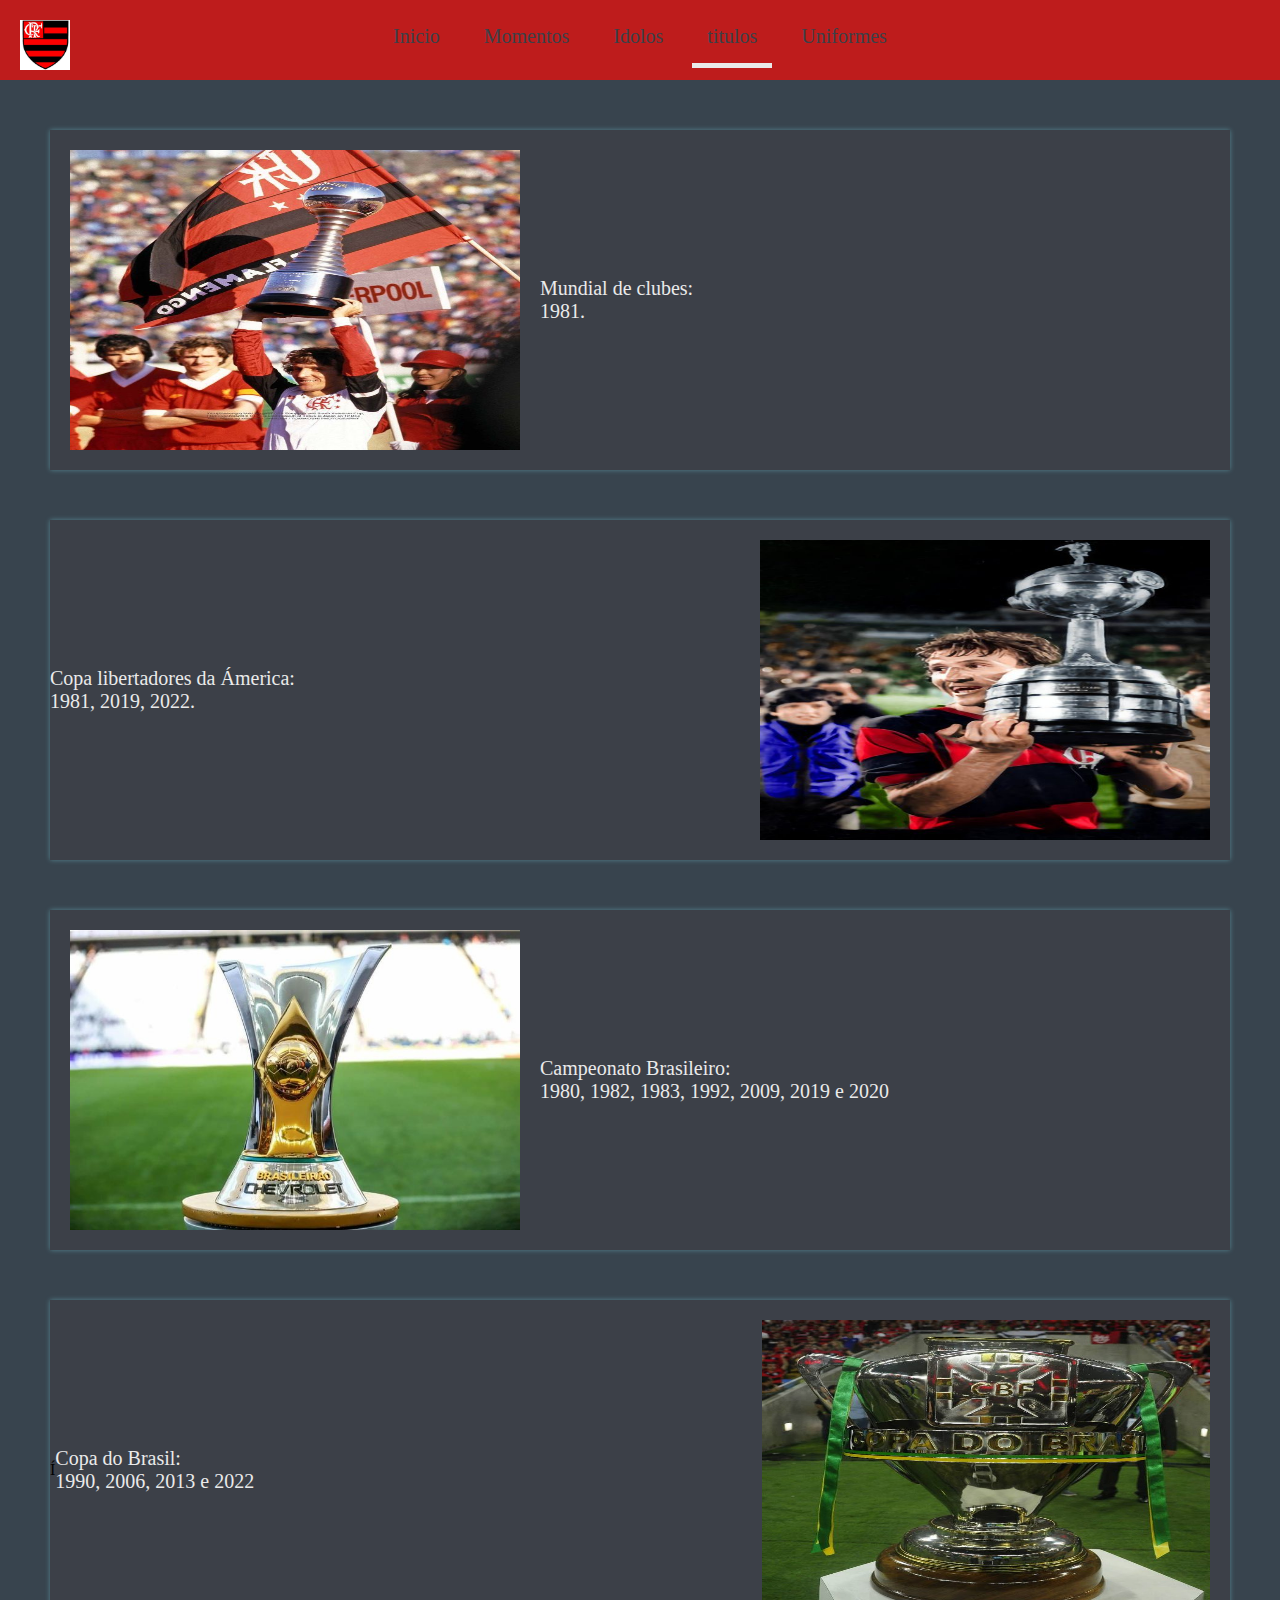
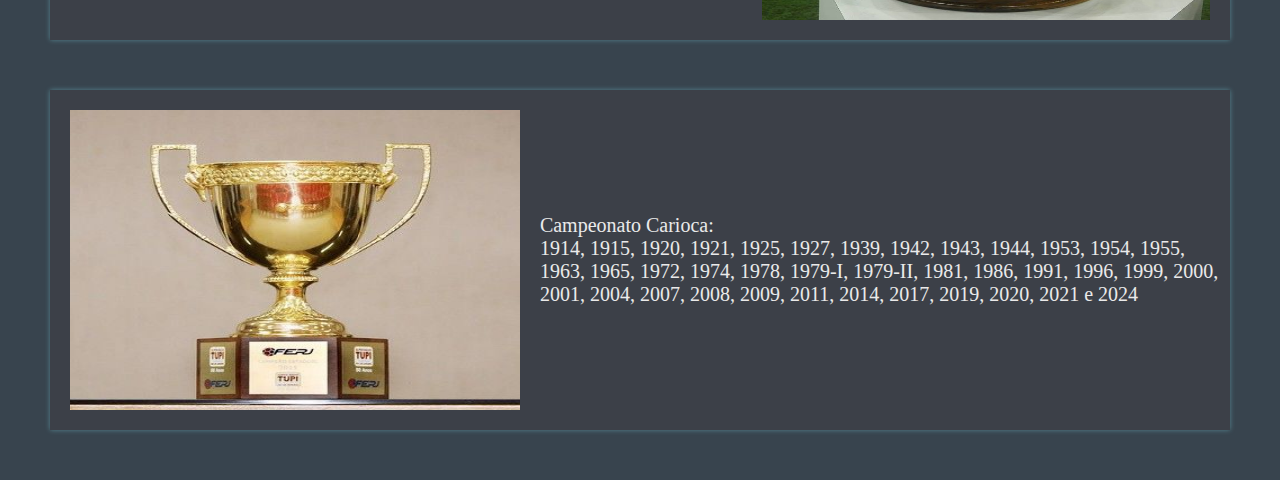
<file: atividade-04/long-range.html>
<!DOCTYPE html>
<html lang="en">

<head>
    <meta charset="UTF-8">
    <title>Atividade-04</title>
    <link rel="stylesheet" href="./style.css">
</head>

<body class="cor3">
    <nav id="menu">
        <div id="logo-menu">
            <img src="img/Logo flamengo.jpg" alt="">
        </div>
        <ul>
            <li><a href="./index.html">Inicio</a></li>
            <li><a href="./Momentos.html">Momentos</a></li>
            <li><a href="./Idolos.html">Idolos</a></li>
            <li><a id="menu-ativo" href="./titulos.html">titulos</a></li>
            <li><a href="./cinematografia.html">Uniformes</a></li>
        </ul>
    </nav>

    <div class="artigo">
        <figure>
            <img src="./img/Taça mundial.jpg" alt="">
            <figcaption>
               <P>Mundial de clubes:</P> 1981.
            </figcaption>
        </figure>
        <figure>
            <figcaption>
              <p>Copa libertadores da Ámerica:</p> 1981, 2019, 2022.
            </figcaption>
            <img src="./img/Taça libertadores.jpg" alt="">
        </figure>
        <figure>
            <img src="./img/Taça campeonatro Brasileiro.jpg" alt="">
            <figcaption>
           <p>Campeonato Brasileiro:</p>1980, 1982, 1983, 1992, 2009, 2019 e 2020
            </figcaption>
        </figure>
        <figure>Í
            <figcaption>
                <p>Copa do Brasil:</p>1990, 2006, 2013 e 2022
            </figcaption>
            <img src="./img/Taça copa do brasil.jpg" alt="">
        </figure>
        <figure>
            <img src="./img/Taça carioca.jpg" alt="">
            <figcaption>
                <p>Campeonato Carioca:</p>1914, 1915, 1920, 1921, 1925, 1927, 1939, 1942, 1943, 1944, 
                1953, 1954, 1955, 1963, 1965, 1972, 1974, 1978, 1979-I, 1979-II, 1981, 1986, 1991, 1996, 
                1999, 2000, 2001, 2004, 2007, 2008, 2009, 2011, 2014, 2017, 2019, 2020, 2021 e 2024
            </figcaption>
        </figure>

    </div>
</body>

</html>
</file>
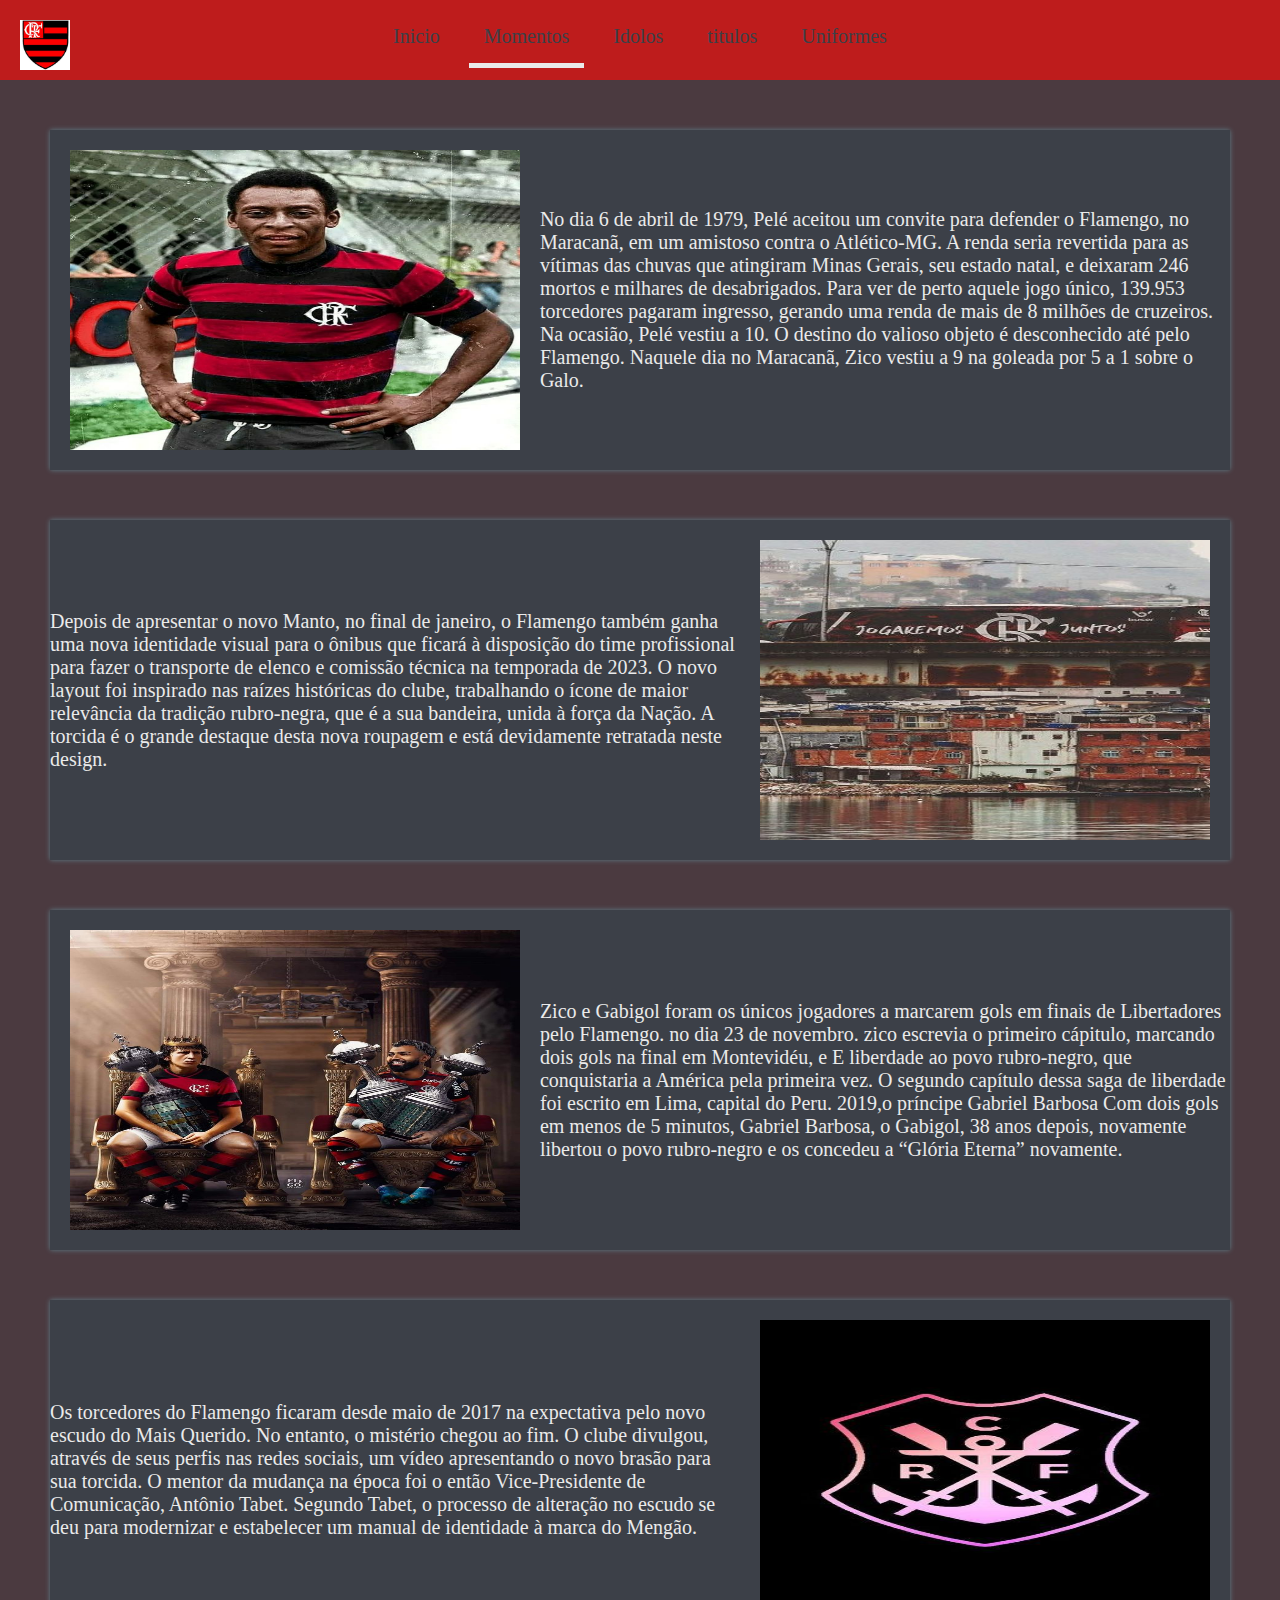
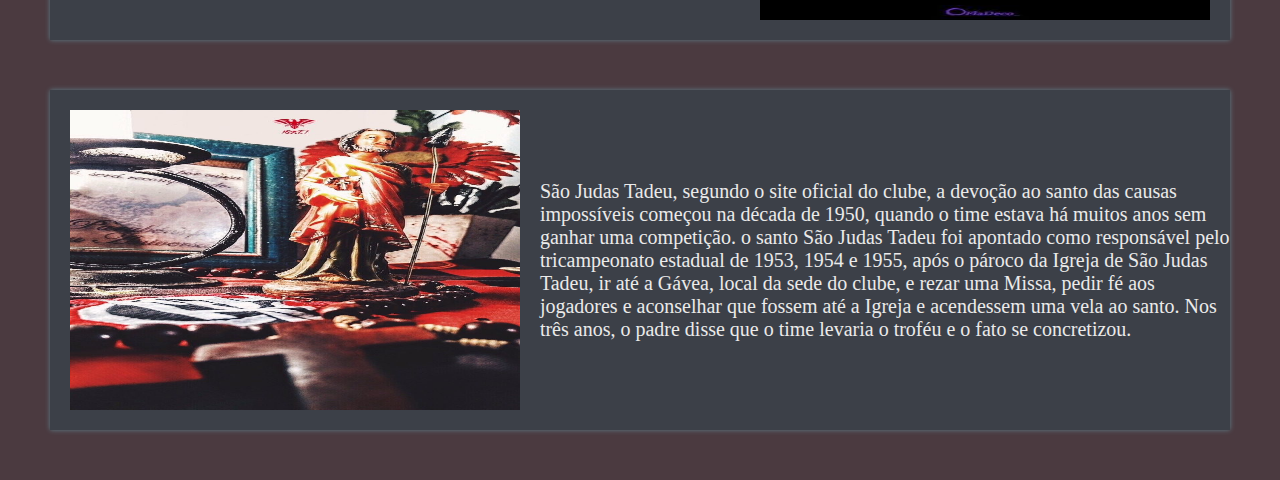
<file: atividade-04/racing.html>
<!DOCTYPE html>
<html lang="en">

<head>
    <meta charset="UTF-8">
    <title>Atividade-04</title>
    <link rel="stylesheet" href="./style.css">
</head>

<body class="cor4">
    <nav id="menu">
        <div id="logo-menu">
            <img src="img/Logo flamengo.jpg" alt="">
        </div>
        <ul>
            <li><a href="./index.html">Inicio</a></li>
            <li><a id="menu-ativo" href="./racing.html">Momentos</a></li>
            <li><a href="./freestyle.html">Idolos</a></li>
            <li><a href="./long-range.html">titulos</a></li>
            <li><a href="./cinematografia.html">Uniformes</a></li>
        </ul>
    </nav>

    <div class="artigo">
        <figure>
            <img src="./img/pele no fla.jpg" alt="">
            <figcaption>
                No dia 6 de abril de 1979, Pelé aceitou um convite para defender o Flamengo, no Maracanã, 
                em um amistoso contra o Atlético-MG. A renda seria revertida para as vítimas das chuvas que
                atingiram Minas Gerais, seu estado natal, e deixaram 246 mortos e milhares de desabrigados.
                Para ver de perto aquele jogo único, 139.953 torcedores pagaram ingresso, gerando uma renda
                de mais de 8 milhões de cruzeiros.
                Na ocasião, Pelé vestiu a 10. O destino do valioso objeto é desconhecido até pelo Flamengo. 
                Naquele dia no Maracanã, Zico vestiu a 9 na goleada por 5 a 1 sobre o Galo.
            </figcaption>
        </figure>
        <figure>
            <figcaption>
                Depois de apresentar o novo Manto, no final de janeiro, o Flamengo também ganha uma nova 
                identidade visual para o ônibus que ficará à disposição do time profissional para fazer o 
                transporte de elenco e comissão técnica na temporada de 2023.
                O novo layout foi inspirado nas raízes históricas do clube, trabalhando o ícone de maior 
                relevância da tradição rubro-negra, que é a sua bandeira, unida à força da Nação. 
                A torcida é o grande destaque desta nova roupagem e está devidamente retratada neste design.
            </figcaption>
            <img src="./img/Ônibus na favela.jpg" alt="">
        </figure>
        <figure>
            <img src="./img/zico e gabi.jpg" alt="">
            <figcaption>
                Zico e Gabigol foram os únicos jogadores a marcarem gols em finais de Libertadores pelo Flamengo.
                no dia 23 de novembro. zico escrevia o primeiro cápitulo, marcando dois gols na final em Montevidéu, e 
                E liberdade ao povo rubro-negro, que conquistaria a América pela primeira vez.
                O segundo capítulo dessa saga de liberdade foi escrito em Lima, capital do Peru. 2019,o príncipe 
                Gabriel Barbosa Com dois gols em menos de 5 minutos, Gabriel Barbosa, o Gabigol, 38 anos depois, 
                novamente libertou o povo rubro-negro e os concedeu a “Glória Eterna” novamente.

            
            </figcaption>
        </figure>
        <figure>
            <figcaption>

         Os torcedores do Flamengo ficaram desde maio de 2017 na expectativa pelo novo escudo do Mais Querido.
         No entanto, o mistério chegou ao fim. O clube divulgou, através de seus perfis nas redes sociais, 
         um vídeo apresentando o novo brasão para sua torcida.
         O mentor da mudança na época foi o então Vice-Presidente de Comunicação, Antônio Tabet. Segundo Tabet, o processo 
         de alteração no escudo se deu para modernizar e estabelecer um manual de identidade à marca do Mengão.
            </figcaption>
            <img src="./img/Escudo crf preto.jpg" alt="">
        </figure>
        <figure>
            <img src="./img/Terço pré jogo.jpg" alt="">
            <figcaption>
               São Judas Tadeu, segundo o site oficial do clube, a devoção ao santo das causas impossíveis 
               começou na década de 1950, quando o time estava há muitos anos sem ganhar uma competição.  
               o santo São Judas Tadeu foi apontado como responsável pelo tricampeonato estadual de 1953, 1954 e 1955, após 
              o pároco da Igreja de São Judas Tadeu, ir até a Gávea, local da sede do clube, e rezar 
              uma Missa, pedir fé aos jogadores e aconselhar que fossem até a Igreja e acendessem uma vela 
              ao santo. Nos três anos, o padre disse que o time levaria o troféu e o fato se concretizou.
            </figcaption>
        </figure>

    </div>
</body>

</html>
</file>
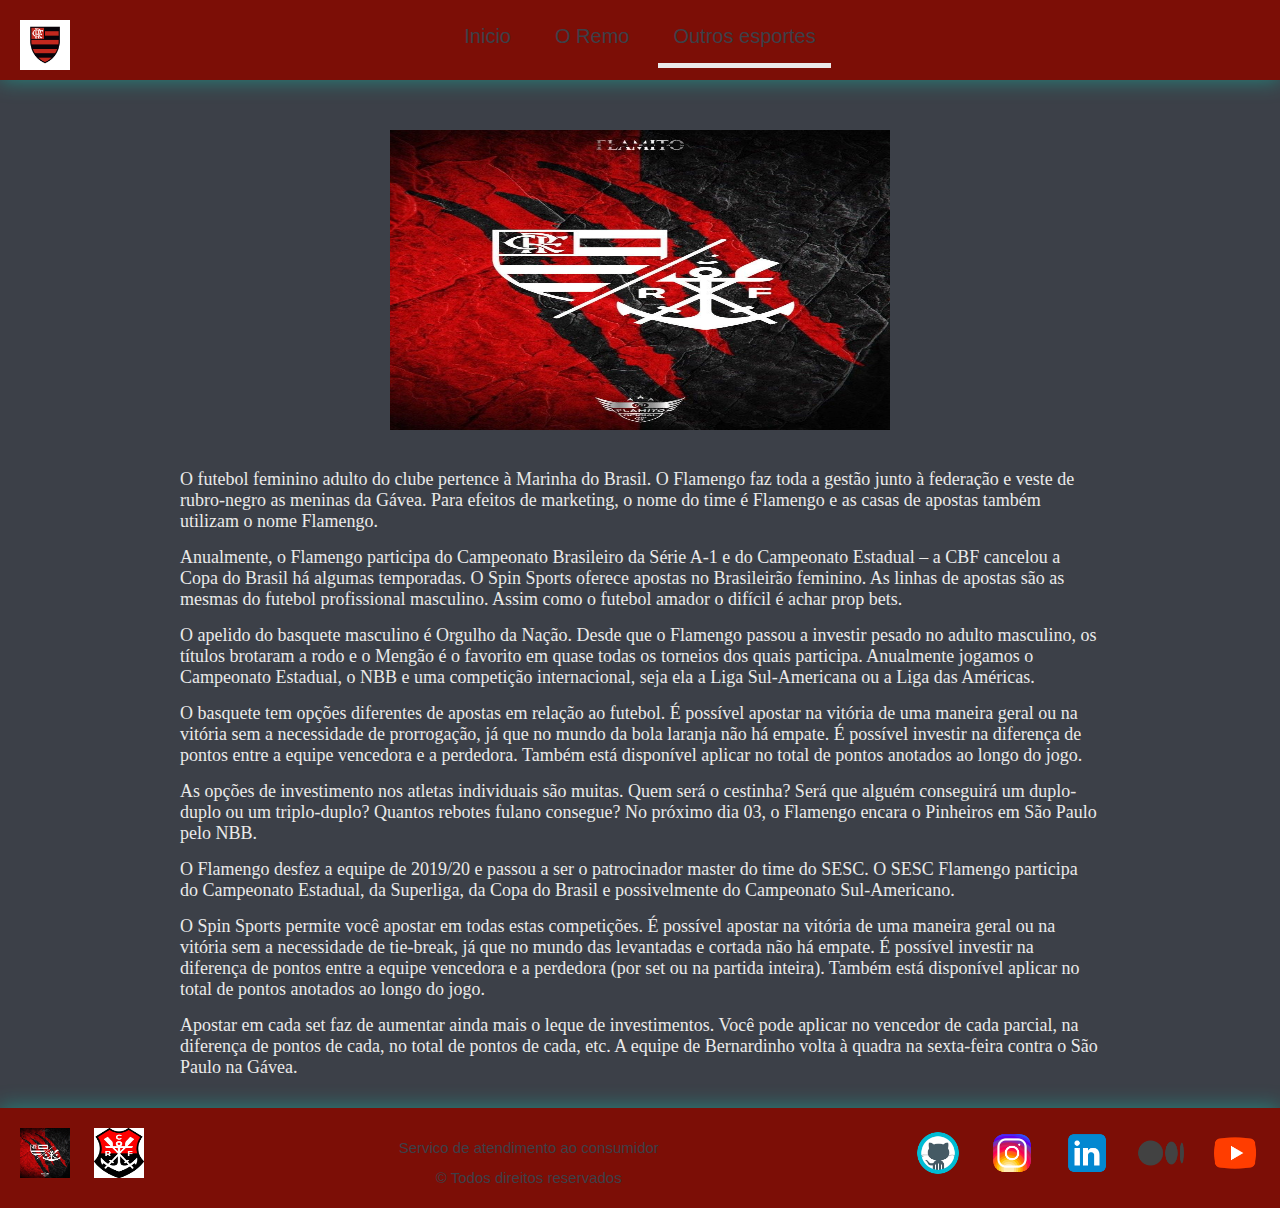
<file: atividade-05/beta-flight.html>
<!DOCTYPE html>
<html lang="en">

<head>
    <meta charset="UTF-8">
    <title>Atividade-05</title>
    <link rel="stylesheet" href="./style.css">
</head>

<body>
    <nav id="menu">
        <div id="logo-menu">
            <img src="img/Logo fla.jpg" alt="">
        </div>
        <ul>
            <li><a href="./index.html">Inicio</a></li>
            <li><a href="./dji.html">O Remo</a></li>
            <li><a id="menu-ativo" href="./beta-flight.html">Outros esportes</a></li>
        </ul>
    </nav>

    <div id="conteudo">


        <div>
            <img src="./img/Flamengo.jpg" alt="">
        </div>

        <p>O futebol feminino adulto do clube pertence à Marinha do Brasil. O Flamengo faz toda a gestão junto
         à federação e veste de rubro-negro as meninas da Gávea. Para efeitos de marketing, o nome do 
         time é Flamengo e as casas de apostas também utilizam o nome Flamengo.</p>
        <p>Anualmente, o Flamengo participa do Campeonato Brasileiro da Série A-1 e do Campeonato Estadual –
          a CBF cancelou a Copa do Brasil há algumas temporadas. O Spin Sports oferece apostas no Brasileirão 
          feminino. As linhas de apostas são as mesmas do futebol profissional masculino. Assim como o futebol 
          amador o difícil é achar prop bets.</p>
        <p>O apelido do basquete masculino é Orgulho da Nação. Desde que o Flamengo passou a investir pesado
             no adulto masculino, os títulos brotaram a rodo e o Mengão é o favorito em quase todas os 
             torneios dos quais participa.
             Anualmente jogamos o Campeonato Estadual, o NBB e uma competição internacional, seja ela a 
             Liga Sul-Americana ou a Liga das Américas.
            </p>
        <p>O basquete tem opções diferentes de apostas em relação ao futebol. É possível apostar na 
            vitória de uma maneira geral ou na vitória sem a necessidade de prorrogação, já que no mundo 
            da bola laranja não há empate. É possível investir na diferença de pontos entre a equipe vencedora 
            e a perdedora. Também está disponível aplicar no total de pontos anotados ao longo do jogo.</p>
        <p>As opções de investimento nos atletas individuais são muitas. Quem será o cestinha? 
            Será que alguém conseguirá um duplo-duplo ou um triplo-duplo? Quantos rebotes fulano consegue?
          No próximo dia 03, o Flamengo encara o Pinheiros em São Paulo pelo NBB.</p>
        <p>O Flamengo desfez a equipe de 2019/20 e passou a ser o patrocinador master do time do SESC. O 
            SESC Flamengo participa do Campeonato Estadual, da Superliga, da Copa do Brasil e possivelmente 
            do Campeonato Sul-Americano.</p>
        <p>O Spin Sports permite você apostar em todas estas competições. É possível apostar na vitória de uma 
            maneira geral ou na vitória sem a necessidade de tie-break, já que no mundo das levantadas e 
            cortada não há empate. É possível investir na diferença de pontos entre a equipe vencedora e a 
            perdedora (por set ou na partida inteira). Também está disponível aplicar no total de pontos 
            anotados ao longo do jogo.</p>
        <p>Apostar em cada set faz de aumentar ainda mais o leque de investimentos. Você pode aplicar no 
            vencedor de cada parcial, na diferença de pontos de cada, no total de pontos de cada, etc.
         A equipe de Bernardinho volta à quadra na sexta-feira contra o São Paulo na Gávea.</p>

    </div>

    <footer class="rodape">

        <div class="flex-container">
            <div>

                <a href="./beta-flight.html"><img src="img/Flamengo.jpg" alt=""></a>
                <a href="./dji.html"><img src="img/Clube de Regatas do Flamengo.jpg" alt=""></a>

            </div>
            <div id="footer-meio">

                <p> Servico de atendimento ao consumidor</p>
                <span> &copy; Todos direitos reservados </span>

            </div>
            <div>
                <a href="https://github.com/" target="_blank"><img src="img/icon/icons-github.png" alt=""></a></li>
                <a href="https://www.instagram.com/ target=" target="_blank"><img src="img/icon/icons-instagram.png"
                        alt=""></a>
                <a href="https://br.linkedin.com/" target="_blank"><img src="img/icon/icons-linkedin.png" alt=""></a>
                <a href="https://medium.com/" target="_blank"><img src="img/icon/icons-medium.png" alt=""></a></li>
                <a href="https://youtube.com/" target="_blank"><img src="img/icon/icons-youtube.png" alt=""></a>
            </div>
        </div>
    </footer>

</body>

</html>
</file>
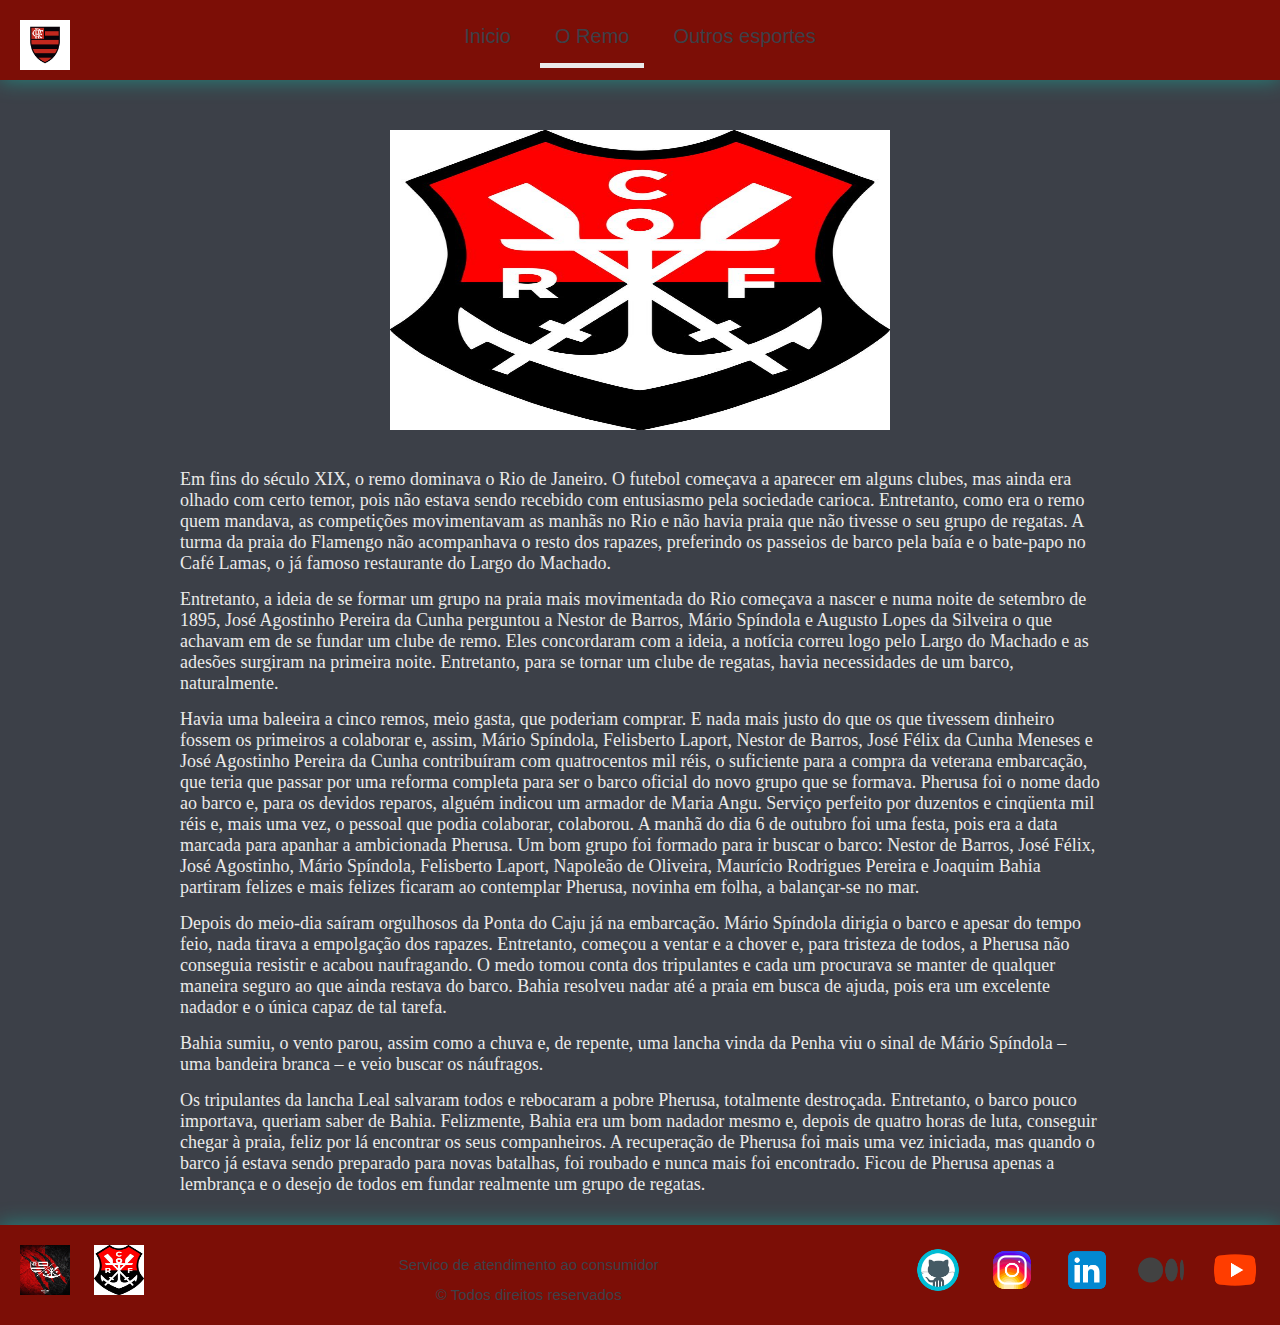
<file: atividade-05/dji.html>
<!DOCTYPE html>
<html lang="en">

<head>
    <meta charset="UTF-8">
    <title>Atividade-05</title>
    <link rel="stylesheet" href="./style.css">
</head>

<body>
    <nav id="menu">
        <div id="logo-menu">
            <img src="img/Logo fla.jpg" alt="">
        </div>
        <ul>
            <li><a href="./index.html">Inicio</a></li>
            <li><a id="menu-ativo" href="./dji.html">O Remo</a></li>
            <li><a href="./beta-flight.html">Outros esportes</a></li>
        </ul>
    </nav>

    <div id="conteudo">


        <div><img src="./img/Clube de Regatas do Flamengo.jpg" alt=""></div>


        <p>Em fins do século XIX, o remo dominava o Rio de Janeiro. O futebol começava a aparecer em alguns 
            clubes, mas ainda era olhado com certo temor, pois não estava sendo recebido com entusiasmo pela 
            sociedade carioca. Entretanto, como era o remo quem mandava, as competições movimentavam as manhãs 
            no Rio e não havia praia que não tivesse o seu grupo de regatas. A turma da praia do Flamengo não 
            acompanhava o resto dos rapazes, preferindo os passeios de barco pela baía e o bate-papo no Café 
            Lamas, o já famoso restaurante do Largo do Machado.</p>
        <p>Entretanto, a ideia de se formar um grupo na praia mais movimentada do Rio começava a nascer e numa 
            noite de setembro de 1895, José Agostinho Pereira da Cunha perguntou a Nestor de Barros, Mário 
            Spíndola e Augusto Lopes da Silveira o que achavam em de se fundar um clube de remo. Eles 
            concordaram com a ideia, a notícia correu logo pelo Largo do Machado e as adesões surgiram na 
            primeira noite. Entretanto, para se tornar um clube de regatas, havia necessidades de um barco, 
            naturalmente.</p>
        <p>Havia uma baleeira a cinco remos, meio gasta, que poderiam comprar. E nada mais justo do que os 
            que tivessem dinheiro fossem os primeiros a colaborar e, assim, Mário Spíndola, Felisberto Laport, 
            Nestor de Barros, José Félix da Cunha Meneses e José Agostinho Pereira da Cunha contribuíram com 
            quatrocentos mil réis, o suficiente para a compra da veterana embarcação, que teria que passar por 
            uma reforma completa para ser o barco oficial do novo grupo que se formava. Pherusa foi o nome dado 
            ao barco e, para os devidos reparos, alguém indicou um armador de Maria Angu. Serviço perfeito por 
            duzentos e cinqüenta mil réis e, mais uma vez, o pessoal que podia colaborar, colaborou. A manhã do 
            dia 6 de outubro foi uma festa, pois era a data marcada para apanhar a ambicionada Pherusa. Um bom 
            grupo foi formado para ir buscar o barco: Nestor de Barros, José Félix, José Agostinho, Mário 
            Spíndola, Felisberto Laport, Napoleão de Oliveira, Maurício Rodrigues Pereira e Joaquim Bahia 
            partiram felizes e mais felizes ficaram ao contemplar Pherusa, novinha em folha, a balançar-se no mar.</p>
        <p>Depois do meio-dia saíram orgulhosos da Ponta do Caju já na embarcação. Mário Spíndola dirigia o barco 
            e apesar do tempo feio, nada tirava a empolgação dos rapazes. Entretanto, começou a ventar e a chover e, 
            para tristeza de todos, a Pherusa não conseguia resistir e acabou naufragando. O medo tomou conta dos 
            tripulantes e cada um procurava se manter de qualquer maneira seguro ao que ainda restava do barco. Bahia 
            resolveu nadar até a praia em busca de ajuda, pois era um excelente nadador e o única capaz de tal tarefa.</p>
        <p>Bahia sumiu, o vento parou, assim como a chuva e, de repente, uma lancha vinda da Penha viu o 
            sinal de Mário Spíndola – uma bandeira branca – e veio buscar os náufragos.</p>
        <p>Os tripulantes da lancha Leal salvaram todos e rebocaram a pobre Pherusa, totalmente destroçada. 
            Entretanto, o barco pouco importava, queriam saber de Bahia. Felizmente, Bahia era um bom nadador 
            mesmo e, depois de quatro horas de luta, conseguir chegar à praia, feliz por lá encontrar os seus 
            companheiros. A recuperação de Pherusa foi mais uma vez iniciada, mas quando o barco já estava 
            sendo preparado para novas batalhas, foi roubado e nunca mais foi encontrado. Ficou de Pherusa 
            apenas a lembrança e o desejo de todos em fundar realmente um grupo de regatas.</p>
        






    </div>

    <footer class="rodape">

        <div class="flex-container">
            <div>

                <a href="./beta-flight.html"><img src="img/Flamengo.jpg" alt=""></a>
                <a href="./dji.html"><img src="img/Clube de Regatas do Flamengo.jpg" alt=""></a>

            </div>
            <div id="footer-meio">

                <p> Servico de atendimento ao consumidor</p>
                <span> &copy; Todos direitos reservados </span>

            </div>
            <div>
                <a href="https://github.com/" target="_blank"><img src="img/icon/icons-github.png" alt=""></a></li>
                <a href="https://www.instagram.com/ target=" target="_blank"><img src="img/icon/icons-instagram.png"
                        alt=""></a>
                <a href="https://br.linkedin.com/" target="_blank"><img src="img/icon/icons-linkedin.png" alt=""></a>
                <a href="https://medium.com/" target="_blank"><img src="img/icon/icons-medium.png" alt=""></a></li>
                <a href="https://youtube.com/" target="_blank"><img src="img/icon/icons-youtube.png" alt=""></a>
            </div>
        </div>
    </footer>

</body>

</html>
</file>
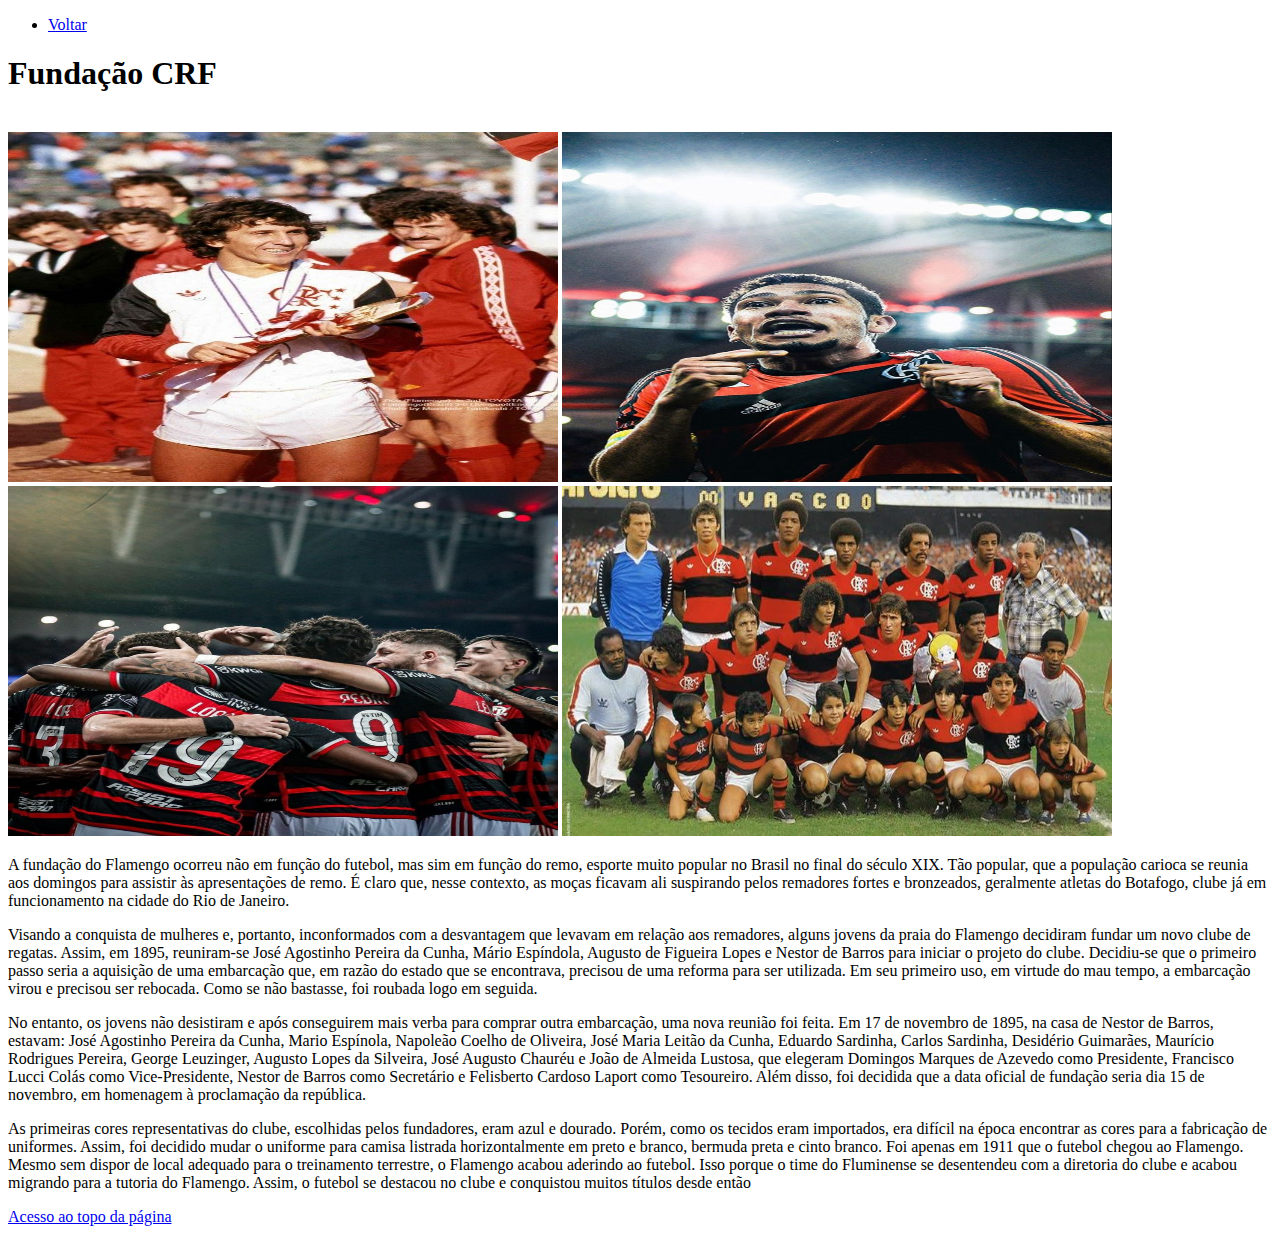
<file: atividade-02/paginas/galeria.html>
<!DOCTYPE html>
<html>

<head>
    <meta charset="UTF-8">
    <title>Mais sobre a fundação</title>
</head>

<body>
    <nav>
        <ul>
            <li><a href="../index.html">Voltar</a></li>
        </ul>
    </nav>
    <h1 id="galeria">Fundação CRF</h1>
    <br />

  
    <img src="../img/Zico.jpg" title="drone.fpv.decolando" alt="drone.fpv.decolando" width="550" height="350">
    <img src="../img/Hernane, 2013_.jpg" title="drone.fpv.designer" alt="drone.fpv.designer" width="550" height="350">
    <img src="../img/download.jpg" title="drone.fpv.voo" alt="drone.fpv.voo" width="550" height="350">
    <img src="../img/Campeões Cariocas, ano a ano (Final).jpg" title="drone.fpv.heliponto" alt="drone.fpv.heliponto" width="550" height="350">

    <p>A fundação do Flamengo ocorreu não em função do futebol, mas sim em função do remo, esporte muito popular no Brasil no final do século XIX. 
        Tão popular, que a população carioca se reunia aos domingos para assistir às apresentações de remo. É claro que, nesse contexto, as moças ficavam 
        ali suspirando pelos remadores fortes e bronzeados, geralmente atletas do Botafogo, clube já em funcionamento na cidade do Rio de Janeiro.
    </p>
    <p>
         Visando a conquista de mulheres e, portanto, inconformados com a desvantagem que levavam em relação aos remadores, alguns jovens da praia do Flamengo 
         decidiram fundar um novo clube de regatas. Assim, em 1895, reuniram-se José Agostinho Pereira da Cunha, Mário Espíndola, Augusto de Figueira Lopes e Nestor 
         de Barros para iniciar o projeto do clube. Decidiu-se que o primeiro passo seria a aquisição de uma embarcação que, em razão do estado que se encontrava, precisou
         de uma reforma para ser utilizada. Em seu primeiro uso, em virtude do mau tempo, a embarcação virou e precisou ser rebocada. Como se não bastasse, foi roubada logo
         em seguida.

    </p>
    <p>No entanto, os jovens não desistiram e após conseguirem mais verba para comprar outra embarcação, uma nova reunião foi feita. Em 17 de novembro de 1895, na casa de Nestor 
        de Barros, estavam: José Agostinho Pereira da Cunha, Mario Espínola, Napoleão Coelho de Oliveira, José Maria Leitão da Cunha, Eduardo Sardinha, Carlos Sardinha, Desidério
         Guimarães, Maurício Rodrigues Pereira, George Leuzinger, Augusto Lopes da Silveira, José Augusto Chauréu e João de Almeida Lustosa, que elegeram Domingos Marques de Azevedo
          como Presidente, Francisco Lucci Colás como Vice-Presidente, Nestor de Barros como Secretário e Felisberto Cardoso Laport como Tesoureiro. Além disso, foi decidida que a
         data oficial de fundação seria dia 15 de novembro, em homenagem à proclamação da república.

         </p>
    <p>
        As primeiras cores representativas do clube, escolhidas pelos fundadores, eram azul e dourado. Porém, como os tecidos eram importados, era difícil na época encontrar
         as cores para a fabricação de uniformes. Assim, foi decidido mudar o uniforme para camisa listrada horizontalmente em preto e branco, bermuda preta e cinto branco.
        Foi apenas em 1911 que o futebol chegou ao Flamengo. Mesmo sem dispor de local adequado para o treinamento terrestre, o Flamengo acabou aderindo ao futebol. Isso porque
         o time do Fluminense se desentendeu com a diretoria do clube e acabou migrando para a tutoria do Flamengo. Assim, o futebol se destacou no clube e conquistou muitos 
         títulos desde então
        
       
    </p>

    <a href="#galeria">Acesso ao topo da página</a>
</body>

</html>
</file>
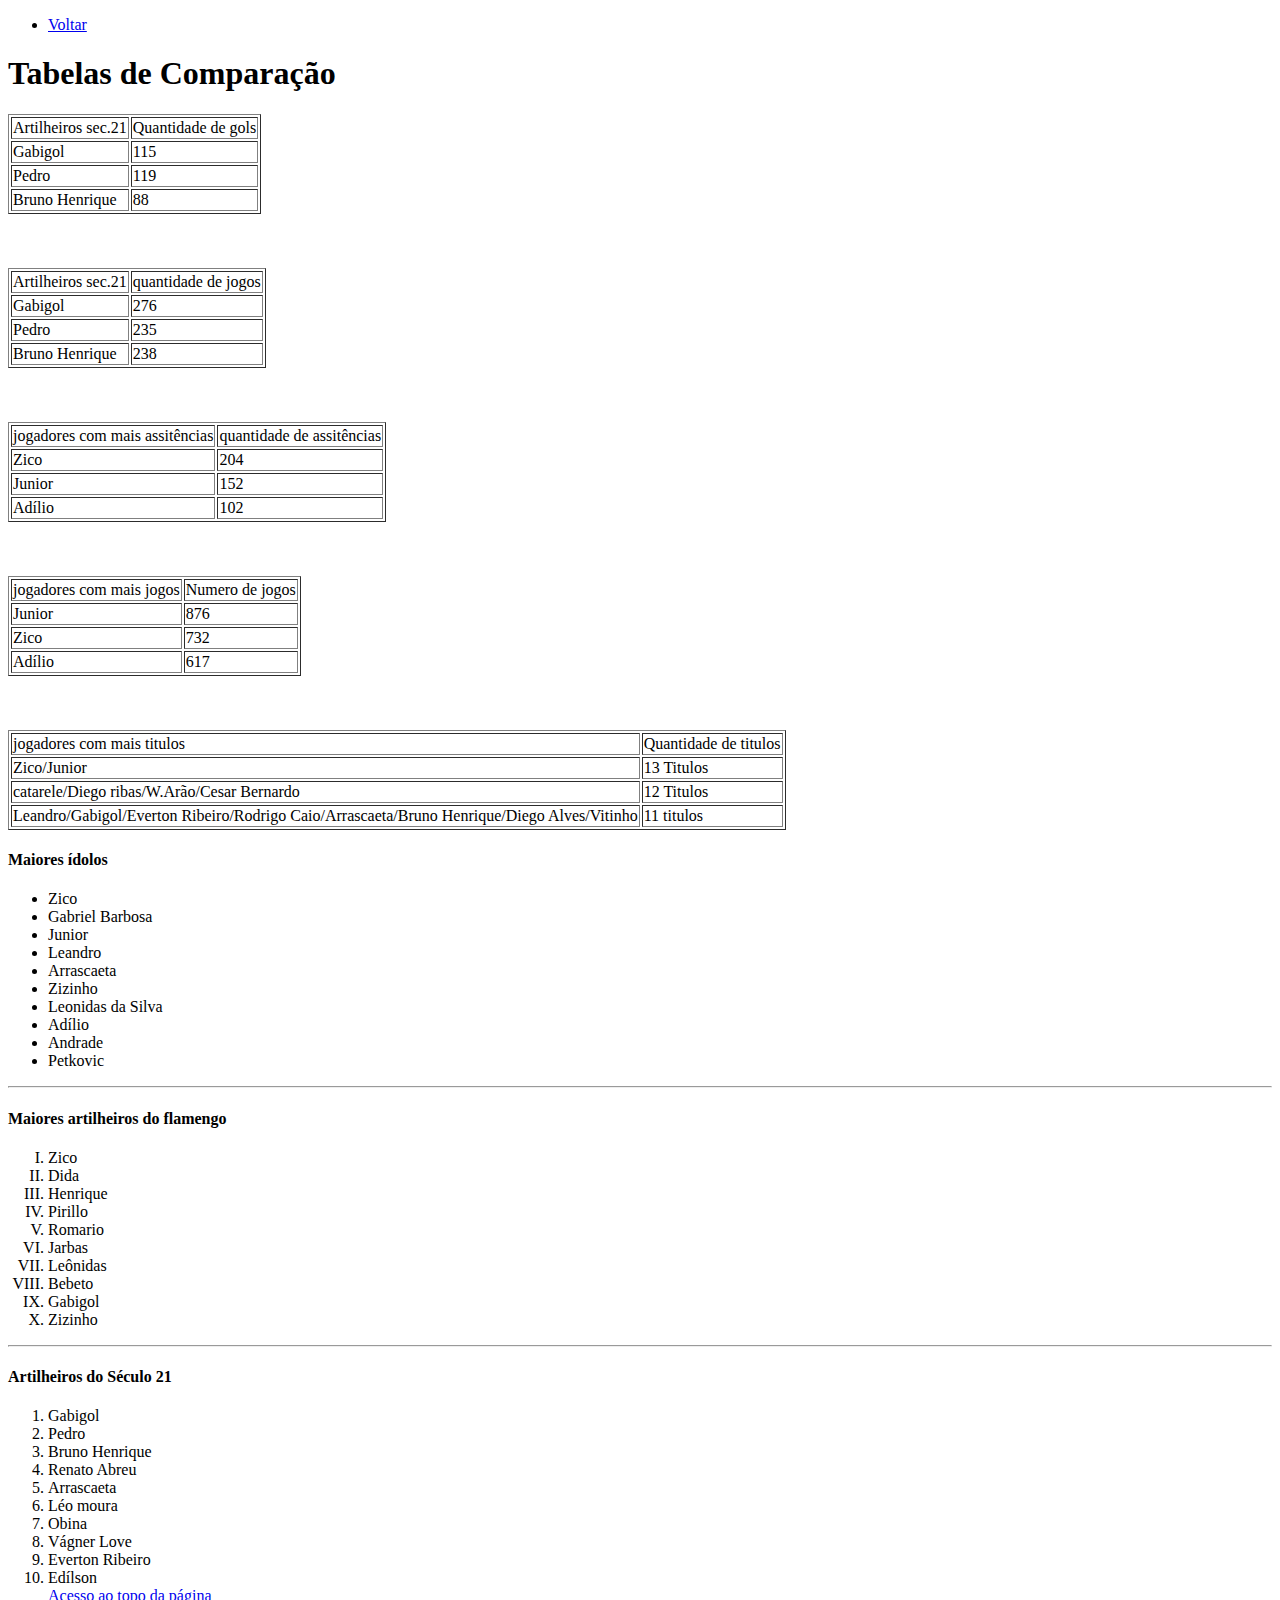
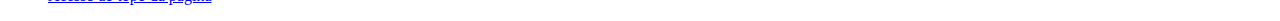
<file: atividade-02/paginas/tablela.html>
<!DOCTYPE html>
<html>

<head>
    <meta charset="UTF-8">
    <title>Elenco</title>
</head>

<body>
    <nav>
        <ul>
            <li><a href="../index.html">Voltar</a></li>
        </ul>
    </nav>
    <h1 id="tabela">Tabelas de Comparação</h1>
    <table border="1">
        <tr>
            <td>Artilheiros sec.21</td>
            <td>Quantidade de gols</td>
        </tr>
        <tr>
            <td>Gabigol</td>
            <td>115</td>
        </tr>
        <tr>
            <td>Pedro</td>
            <td>119</td>
        </tr>
        <tr>
            <td>Bruno Henrique</td>
            <td>88</td>
        </tr>
    </table>
    <br>
    <br>
    <br>
    <table border="1">
        <tr>
            <td>Artilheiros sec.21</td>
            <td>quantidade de jogos</td>
        </tr>
        <tr>
            <td>Gabigol</td>
            <td>276</td>
        </tr>
        <tr>
            <td>Pedro</td>
            <td>235</td>
        </tr>
        <tr>
            <td>Bruno Henrique</td>
            <td>238</td>
        </tr>
    </table>
    <br>
    <br>
    <br>
    <table border="1">
        <tr>
            <td>jogadores com mais assitências </td>
            <td>quantidade de assitências</td>
        </tr>
        <tr>
            <td>Zico</td>
            <td>204</td>
        </tr>
        <tr>
            <td>Junior</td>
            <td>152</td>
        </tr>
        <tr>
            <td>Adílio</td>
            <td>102</td>
        </tr>
    </table>
    <br>
    <br>
    <br>
    <table border="1">
        <tr>
            <td>jogadores com mais jogos</td>
            <td>Numero de jogos</td>
        </tr>
        <tr>
            <td>Junior</td>
            <td>876</td>
        </tr>
        <tr>
            <td>Zico</td>
            <td>732</td>
        </tr>
        <tr>
            <td>Adílio</td>
            <td>617</td>
        </tr>
    </table>
    <br>
    <br>
    <br>
    <table border="1">
        <tr>
            <td>jogadores com mais titulos</td>
            <td>Quantidade de titulos</td>
        </tr>
        <tr>
            <td>Zico/Junior</td>
            <td>13 Titulos</td>
        </tr>
        <tr>
            <td>catarele/Diego ribas/W.Arão/Cesar Bernardo</td>
            <td>12 Titulos</td>
        </tr>
        <tr>
            <td>Leandro/Gabigol/Everton Ribeiro/Rodrigo Caio/Arrascaeta/Bruno Henrique/Diego Alves/Vitinho</td>
            <td>11 titulos</td>
        </tr>
    </table>

       <!-- Título -->
    <h4>Maiores ídolos</h4>

    <!-- listas -->
    <ul type="A">
        <li>Zico</li>
        <li>Gabriel Barbosa</li>
        <li>Junior</li>
        <li>Leandro</li>
        <li>Arrascaeta</li>
        <li>Zizinho</li>
        <li> Leonidas da Silva</li>
        <li>Adílio</li>
        <li>Andrade</li>
        <li>Petkovic</li>


    </ul>

    <!-- linha de separação -->
    <hr />

    <h4>Maiores artilheiros do flamengo</h4>

    <ol type="I">
        <li>Zico</li>
        <li>Dida</li>
        <li>Henrique</li>
        <li>Pirillo</li>
        <li>Romario</li>
        <li>Jarbas</li>
        <li>Leônidas</li>
        <li>Bebeto</li>
        <li>Gabigol</li>
        <li>Zizinho</li>
    </ol>
    <hr />

    <h4>Artilheiros do Século 21</h4>
    <ol type="1" start="01">
        <li>Gabigol</li>
        <li>Pedro</li>
        <li>Bruno Henrique</li>
        <li>Renato Abreu</li>
        <li>Arrascaeta</li>
        <li>Léo moura</li>
        <li>Obina</li>
        <li>Vágner Love</li>
        <li>Everton Ribeiro</li>
        <li>Edílson</li>

    <a href="#tabela">Acesso ao topo da página</a>
</body>

</html>
</file>
<file: atividade-03/style.css>
body {
    background-color: #000000;
    color: rgb(194, 248, 252);
}

fieldset {
    border: none;
}

legend {
    font-size: 20px;
    text-transform: uppercase;
    font-weight: bold;
    color: #353740;
}

label {
    display: block;
    margin-top: 5px;
    margin-bottom: 5px;
    font-weight: bold;
}

p {
    margin-top: 5px;
    margin-bottom: 5px;
    font-weight: bold;
}

.form-fpv {
    background-color: #fd0202;
    width: 700px;
    margin: 100px auto;
    padding: 40px;
    border-radius: 5px;
    box-shadow: 0 0 15px rgba(122, 216, 231, 0.439);
}

.container {
    display: flex;
    flex-wrap: wrap;
}

.container div {
    flex: 1;
    display: block;
    margin-right: 10px;

}

.container div input,
select,
textarea,input[type="text"] {
    width: 250px;
    padding: 15px;
    border: 1px solid #000000;
    border-radius: 5px;
    margin-bottom: 10px;
}

.question {
    padding: 10px;
}


/* https://www.w3schools.com/css/css_attribute_selectors.asp */

input[type="submit"] {
    background-color: #4CAF50;
    color: rgb(0, 0, 0);
    padding: 15px 20px;
    border: none;
    border-radius: 5px;
    cursor: pointer;
}

input[type="reset"] {
    background-color: #f44336;
    color: rgb(0, 0, 0);
    padding: 15px 20px;
    border: none;
    border-radius: 5px;
    cursor: pointer;
}

.pag-init {
    background-color: #31c1e8;
    width: 500px;
    margin: 100px auto;
    padding: 50px;
    border-radius: 5px;
    box-shadow: 0 0 15px rgba(122, 216, 231, 0.439);
    align-items: center;
}

.pag-init  h1 {
    color: #353740;
}

.pag-init button {
    background-color: #026c89;
    padding: 15px 20px;
    border: none;
    border-radius: 5px;
    cursor: pointer;
}
.pag-init h2 {
    color: #353740;
}

.pag-init button a {
    text-decoration: none;
    color: rgb(0, 0, 0);
}
</file>
<file: atividade-05/style.css>
@font-face {
    src: url(./fonte/DaysOne-Regular.ttf);
    font-family: 'Days One', sans-serif;
}
* {
    margin: 0 auto;
    padding: 0;
    box-sizing: border-box;
}

body {
    background-color: #3C4048;
}

img {
    width: 500px;
    height: 300px;
    margin: 20px;
}

h1 {
    color: #EAEAEA;
}

/* menu  */

#menu {
    background-color: #7c0e06;
    display: flex;
    justify-content: center;
    height: 80px;
    box-shadow: 0px 0px 20px rgba(0, 244, 211, 0.391);
}

#menu ul {
    max-width: 1500px;
    list-style: none;
    margin: 5px
}

#menu ul li {
    display: inline-block;
    justify-content: center;
}

#menu ul li a {
    color: #3C4048;
    padding: 15px;
    margin: 5px;
    display: inline-block;
    text-decoration: none;
    transition: backgroud.4s;
    font-size: 20px;
    font-family: 'Days One', sans-serif;
}

#menu ul li a:hover {
    border-bottom: 5px solid #EAEAEA;
    color: #7c7777;
    box-shadow: 0 0 5px rgba(40, 41, 41, 0.439);

}


#logo-menu {
    position: absolute;
    top: 0;
    left: 0;
}

#logo-menu img {
    width: 50px;
    height: 50px;
}


#menu-ativo {
    border-bottom: 5px solid #EAEAEA;
    color: #7c7777;
}

/* --------------- */

#maintenance-image {
    text-align: center;
    margin-top: 150px;
    padding: 10px;
}

#maintenance-image img {
    width: 800px;
    height: 550px;
}

#conteudo {
    margin: 30px;
}

#conteudo div {
    text-align: center;
}

#conteudo img {
    text-align: center;
}

#conteudo p  {
    display: flex;
    align-items: center;
    margin: 15px 150px 15Px 150px;
    color: #EAEAEA;
    font-size: large;
}

/* Estrutura de footer */

.rodape {
    background-color: #7c0e06;
    clear: both;
    padding: 5px;
    position: relative;
    bottom: 0;
    width: 100%;
    box-shadow: 0px 0px 20px rgba(0, 244, 211, 0.391); 
}

.flex-container {
    display: flex;
    align-items: stretch;
}

.flex-container div {
    margin: 5px;
    text-align: center;
    line-height: 30px;
    font-size: 15px;
    font-family: 'Days One', sans-serif;
}

.flex-container div img {
    width: 50px;
    height: 50px;
    margin: 10px;
    
}

#footer-meio {
    flex-grow: 8;
    padding-top: 15px;
    color: #3C4048;
    text-align: center;

}
/* --------------- */
</file>
<file: atividade-04/style.css>
* {
    margin: 0 auto;
    padding: 0;
    box-sizing: border-box;
}

body {
    background-color: #3C4048;
}

img {
    width: 500px;
    height: 300px;
    margin: 20px;
}

.cor1 {
    background-color: #3C4040;

}

.cor2 {
    background-color: #434343;
}

.cor3 {
    background-color: #38444E;
}

.cor4 {
    background-color: #4B3A40;
}

#menu {
    background-color: #be1c1c;
    display: flex;
    justify-content: center;
    height: 80px;
}

#menu ul {
    max-width: 1500px;
    list-style: none;
    margin: 5px
}

#menu ul li {
    display: inline-block;
    justify-content: center;
}

#menu ul li a {
    color: #3C4048;
    padding: 15px;
    margin: 5px;
    display: inline-block;
    text-decoration: none;
    transition: backgroud.4s;
    font-size: 20px;
}

#menu ul li a:hover {
    border-bottom: 5px solid #EAEAEA;
    color: #7c7777;
    box-shadow: 0 0 5px rgba(40, 41, 41, 0.439);

}


#logo-menu {
    position: absolute;
    top: 0;
    left: 0;
}

#logo-menu img {
    width: 50px;
    height: 50px;
}



#menu-ativo {
    border-bottom: 5px solid #EAEAEA;
    color: #7c7777;
}

.artigo figure {
    background-color: #3C4048;
    display: flex;
    align-items: center;
    margin: 50px;
    box-shadow: 0 0 5px rgba(122, 216, 231, 0.439);
}

.artigo figcaption {
    width: 65%;
    color: #EAEAEA;
    font-size: 20px;
}

#maintenance-image {
    text-align: center;
    margin-top: 150px;
    padding: 10px;
}

#maintenance-image img {
    width: 800px;
    height: 500px;
}
</file>
